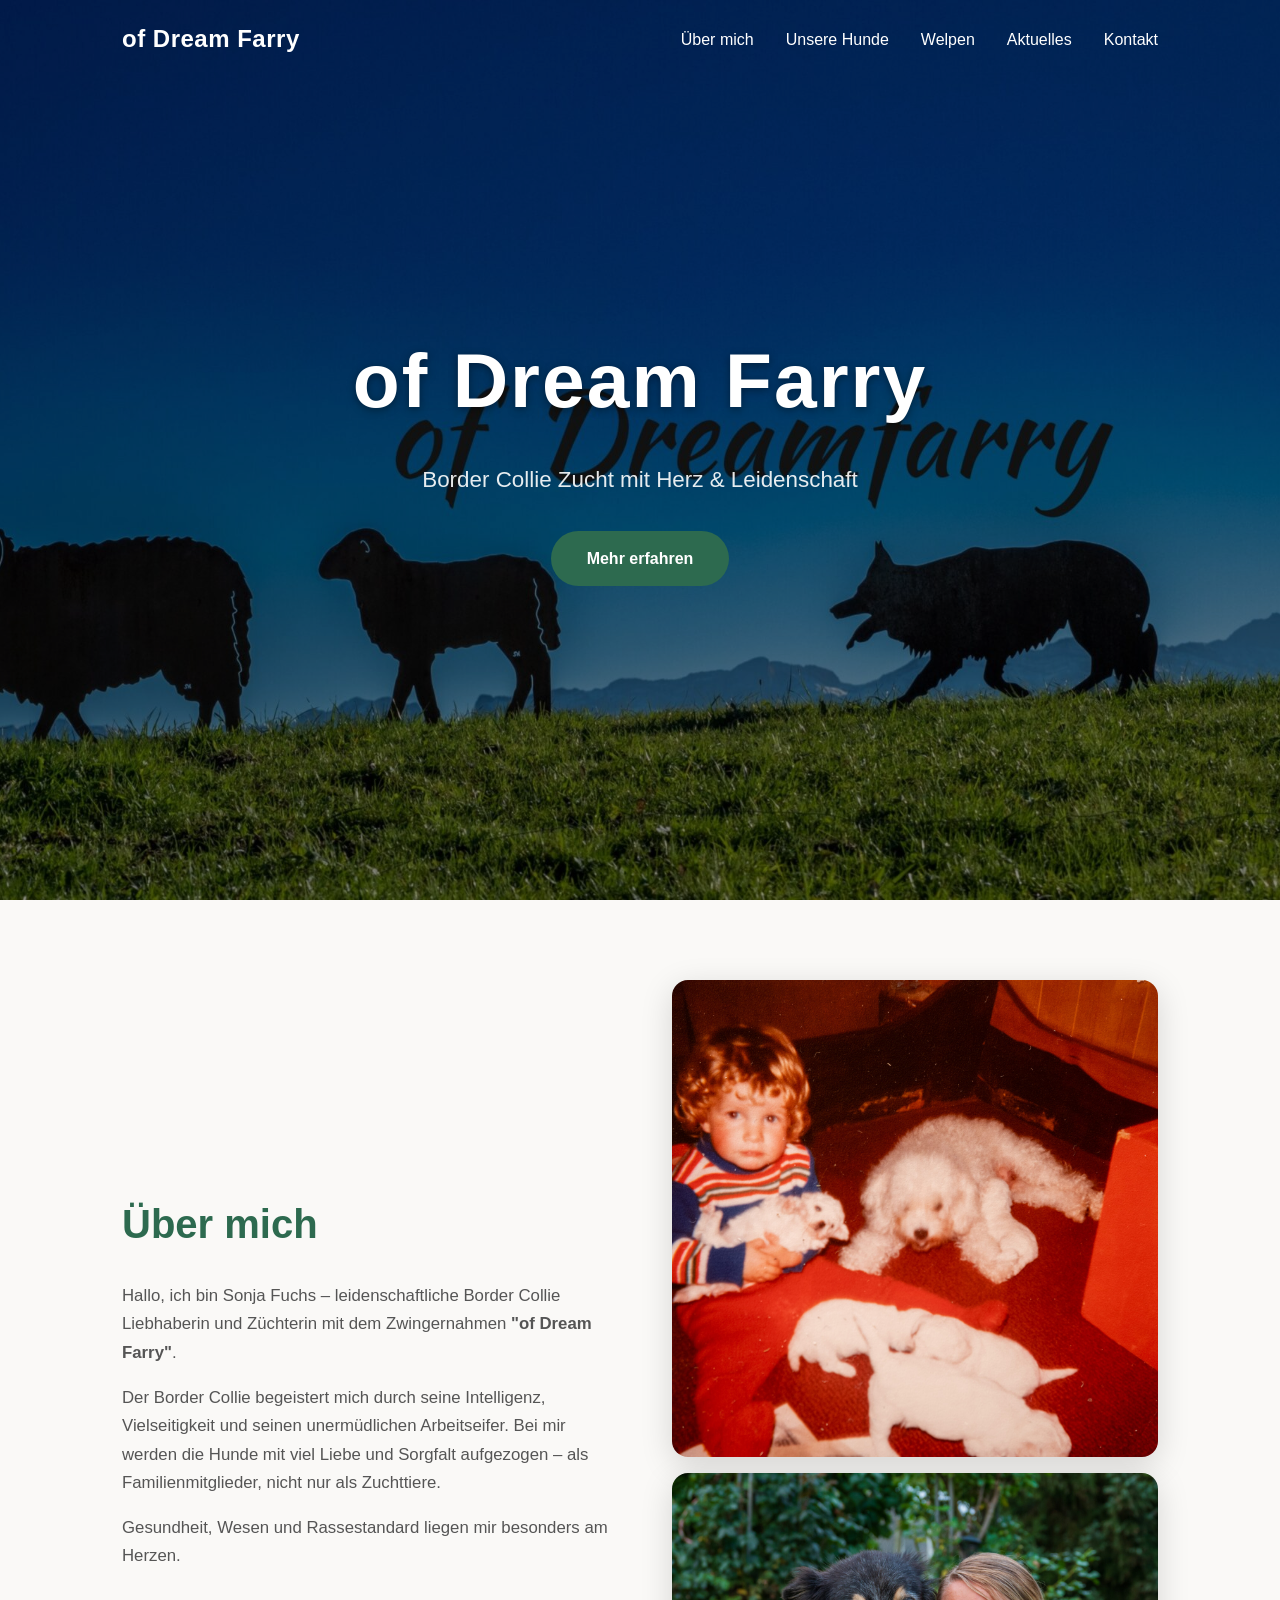
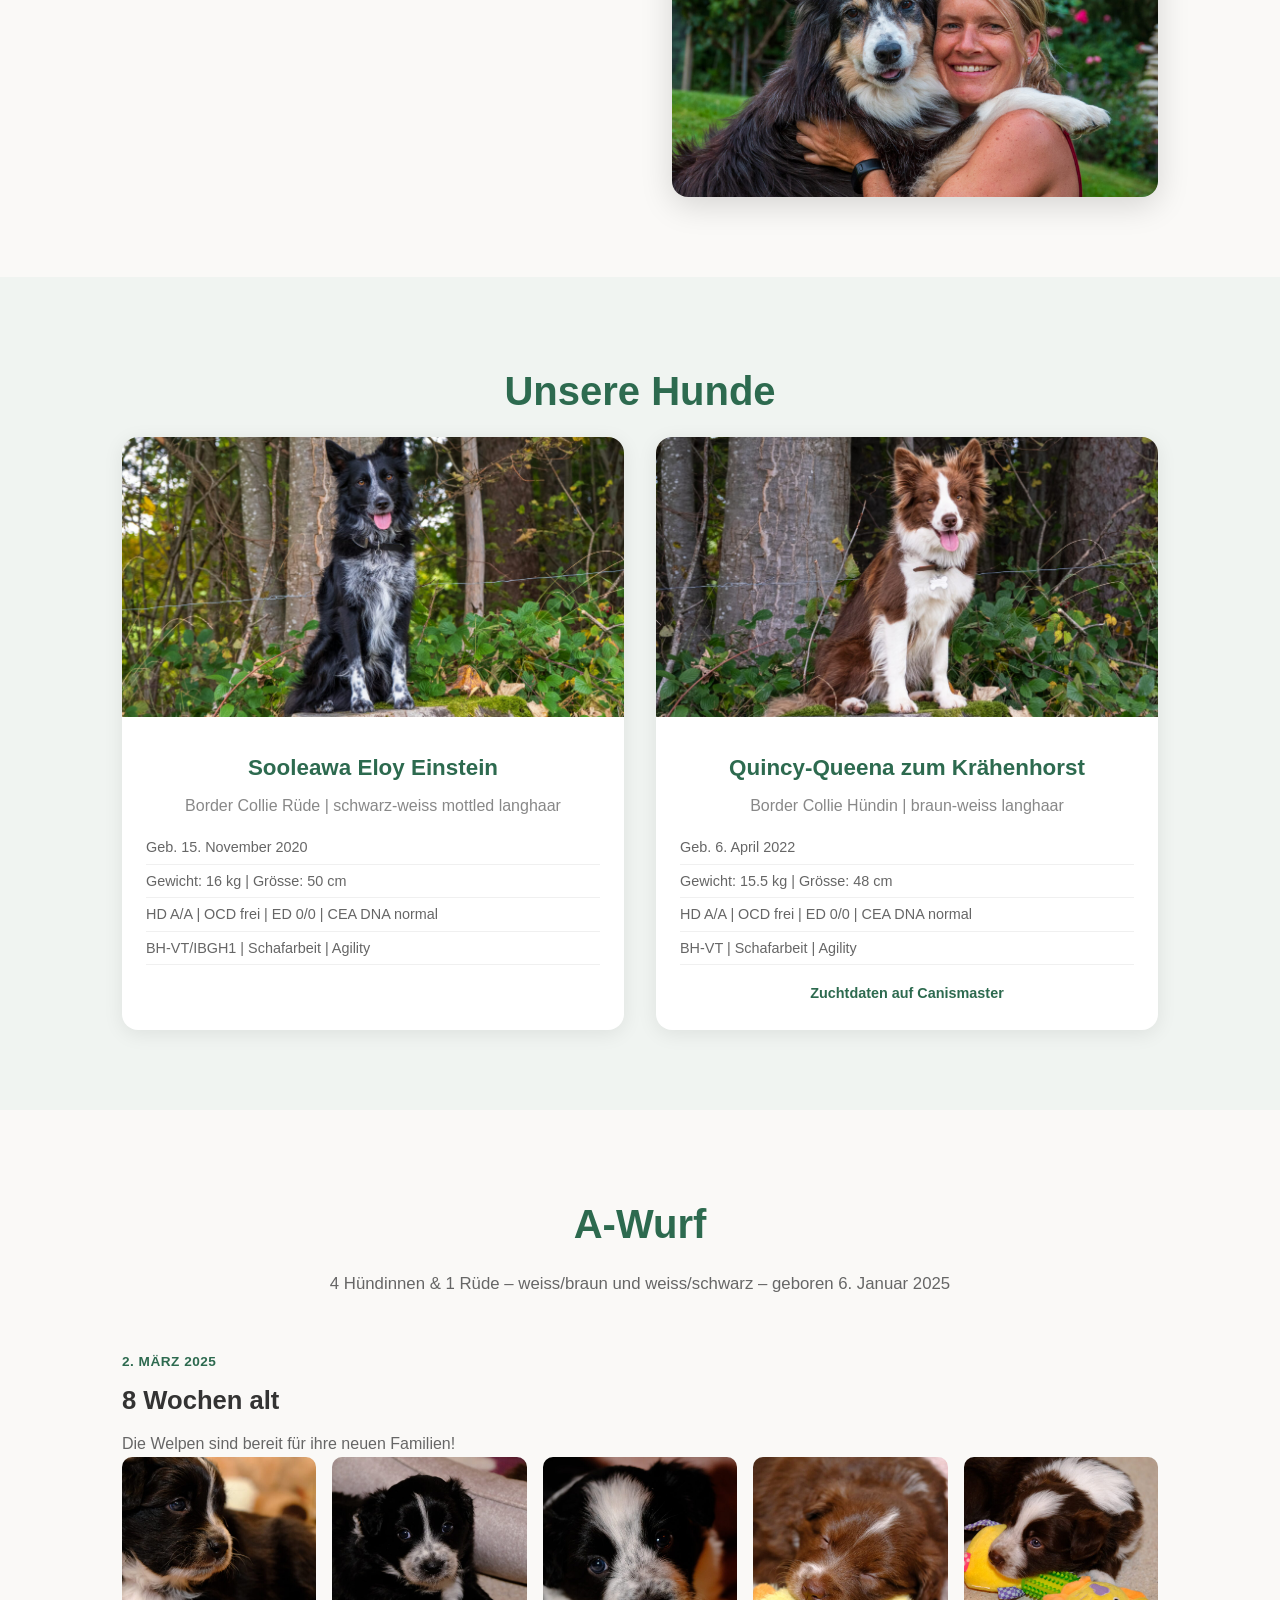
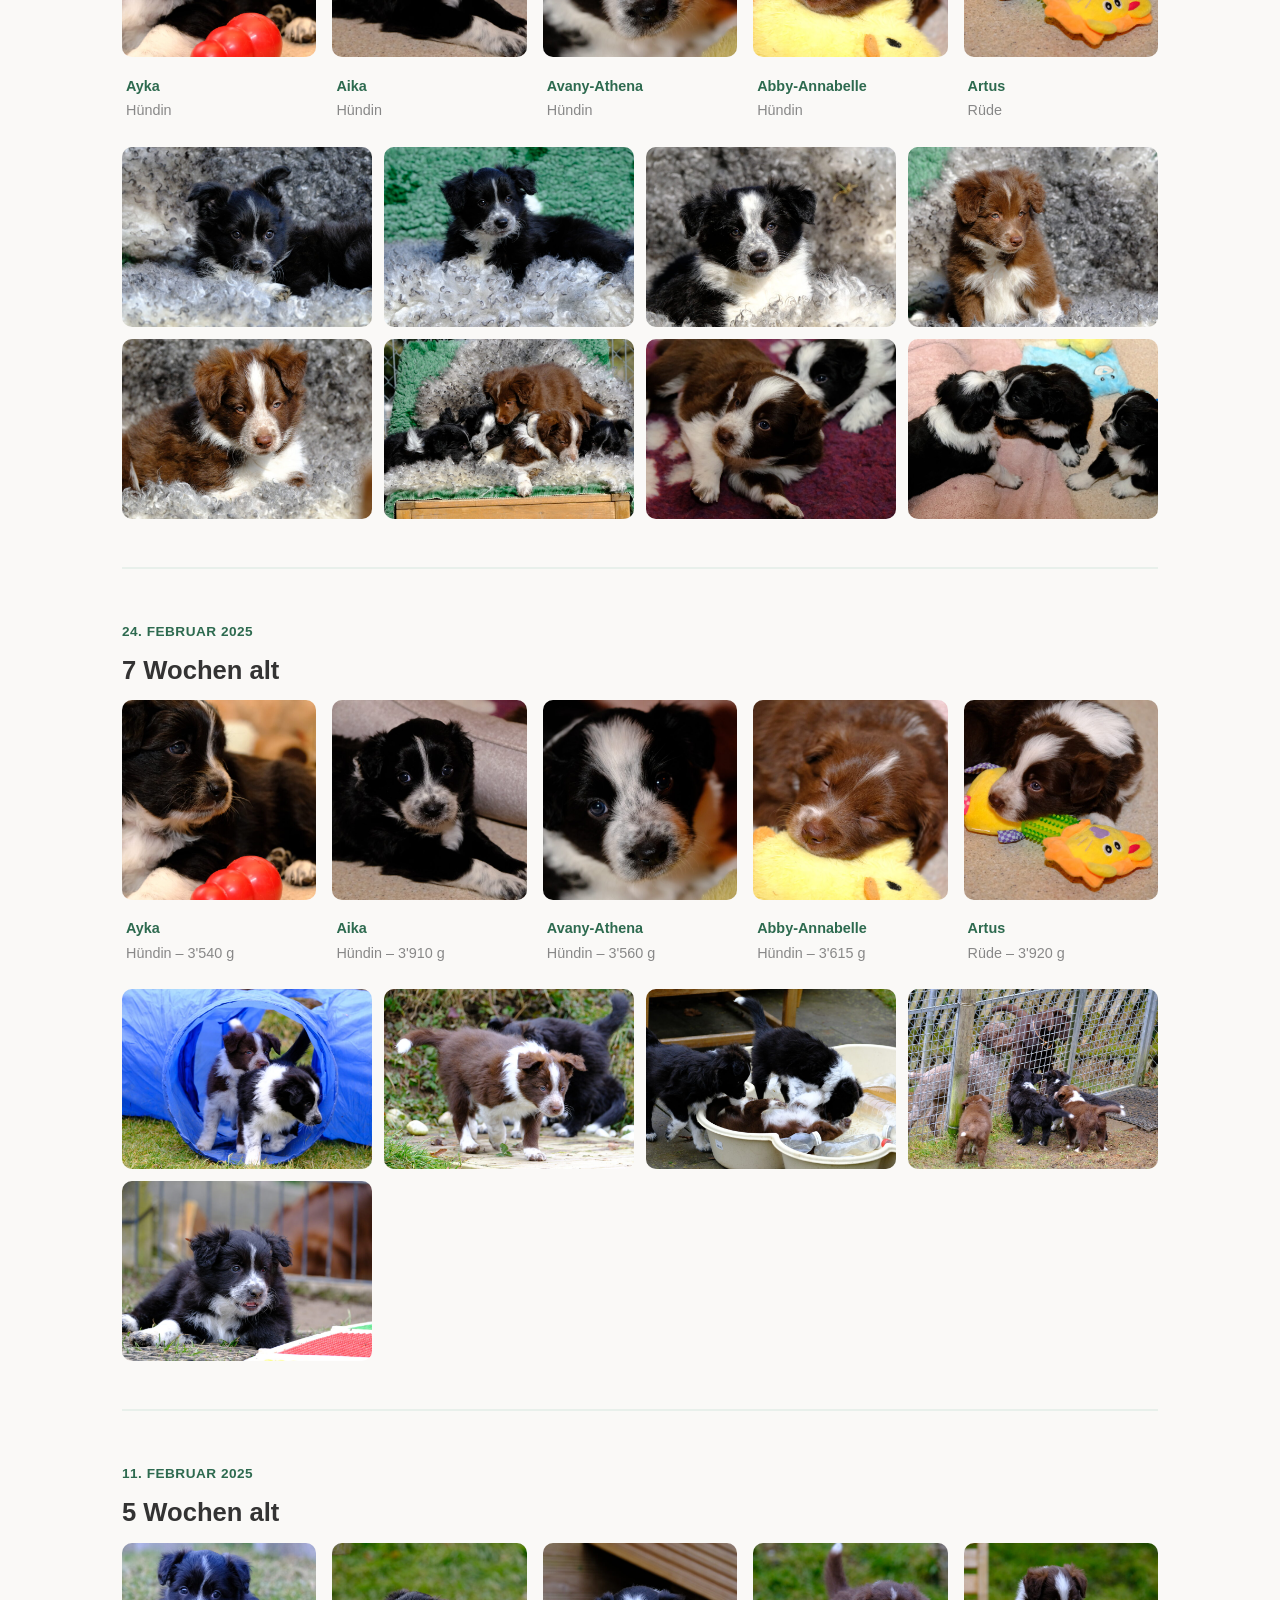
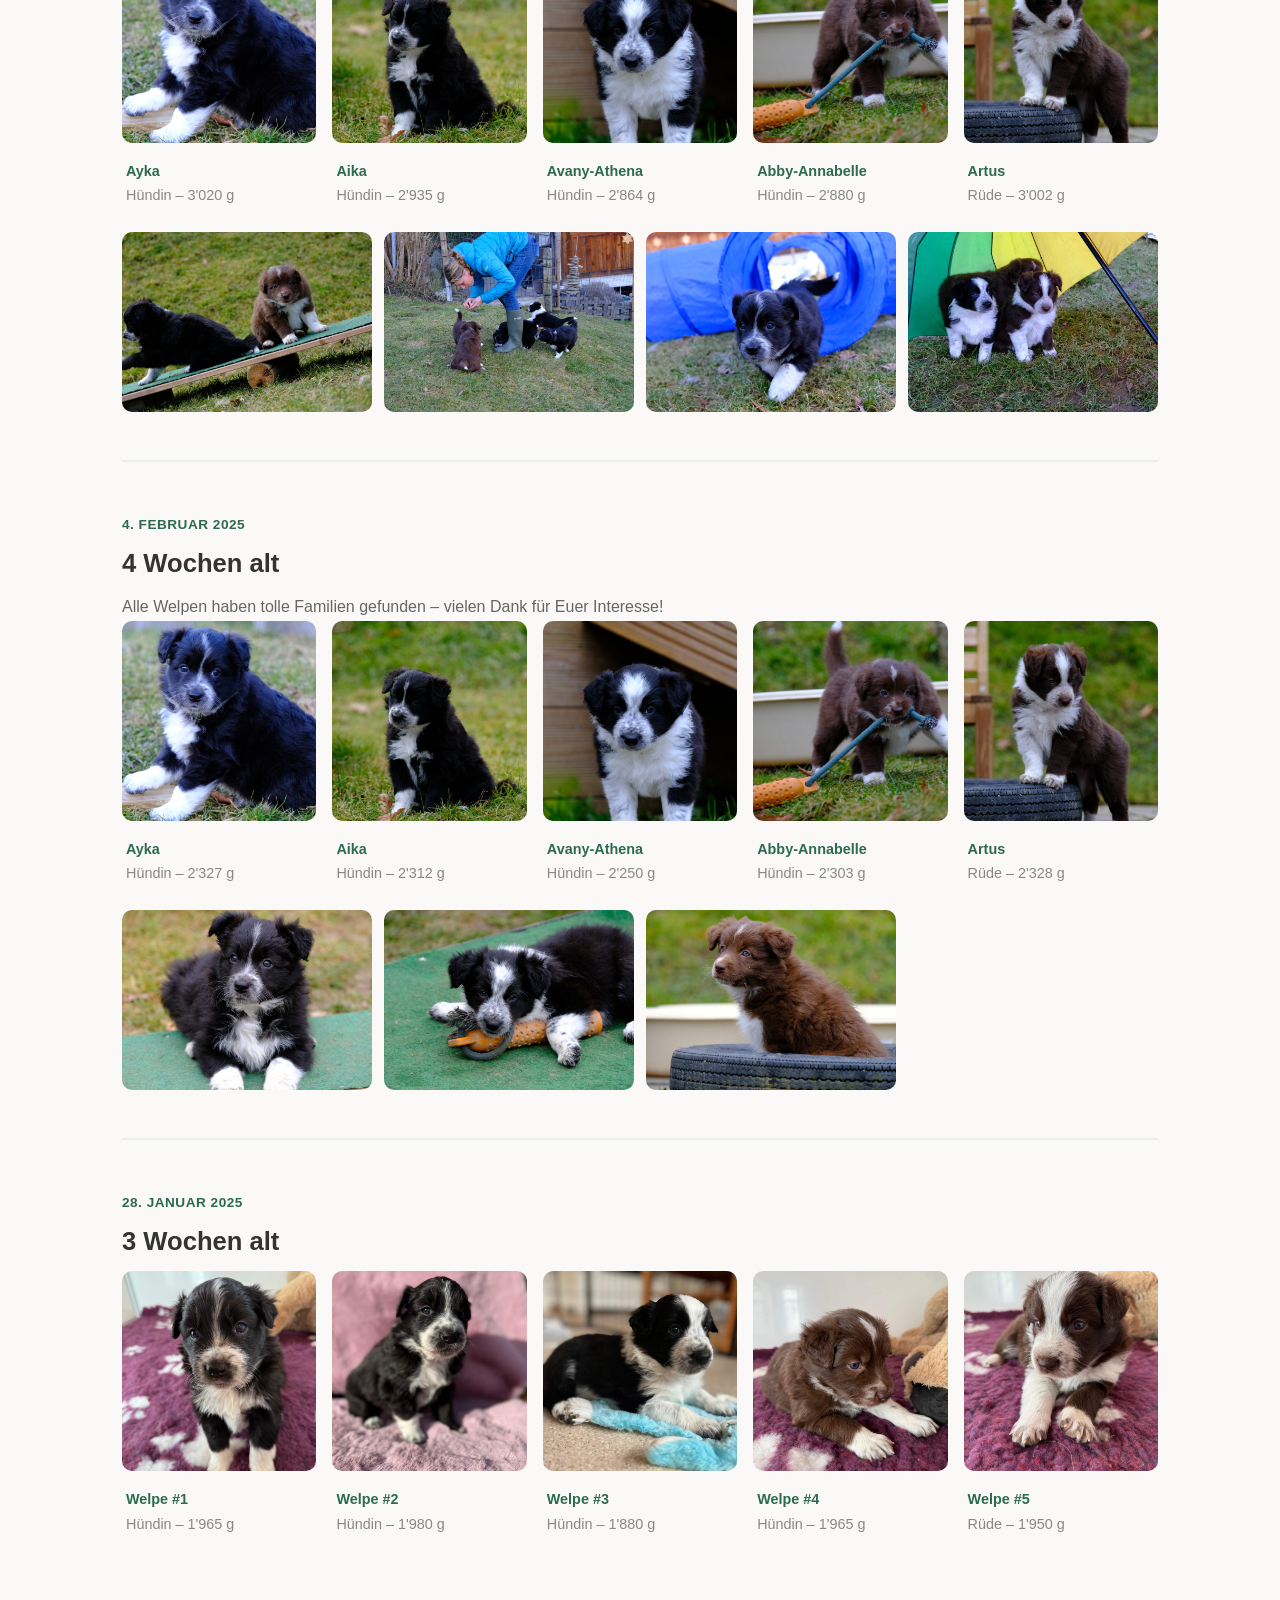
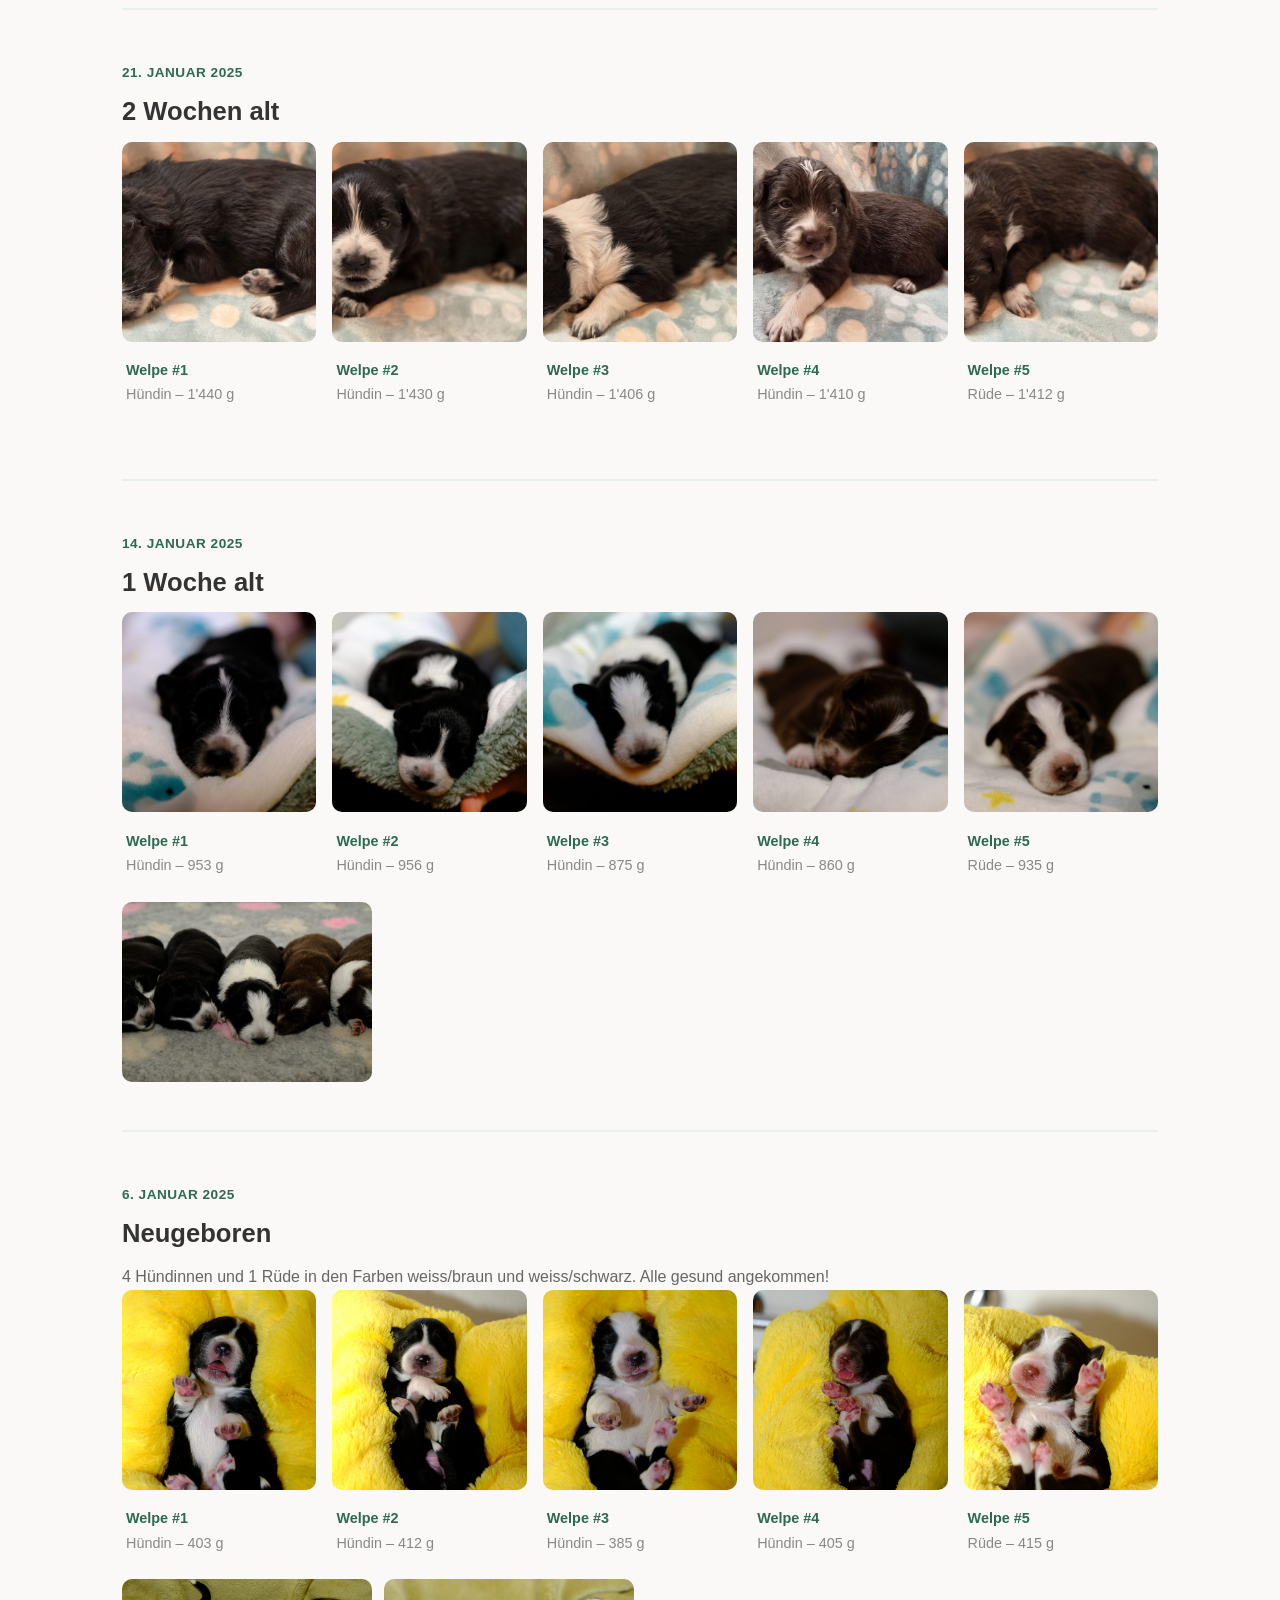
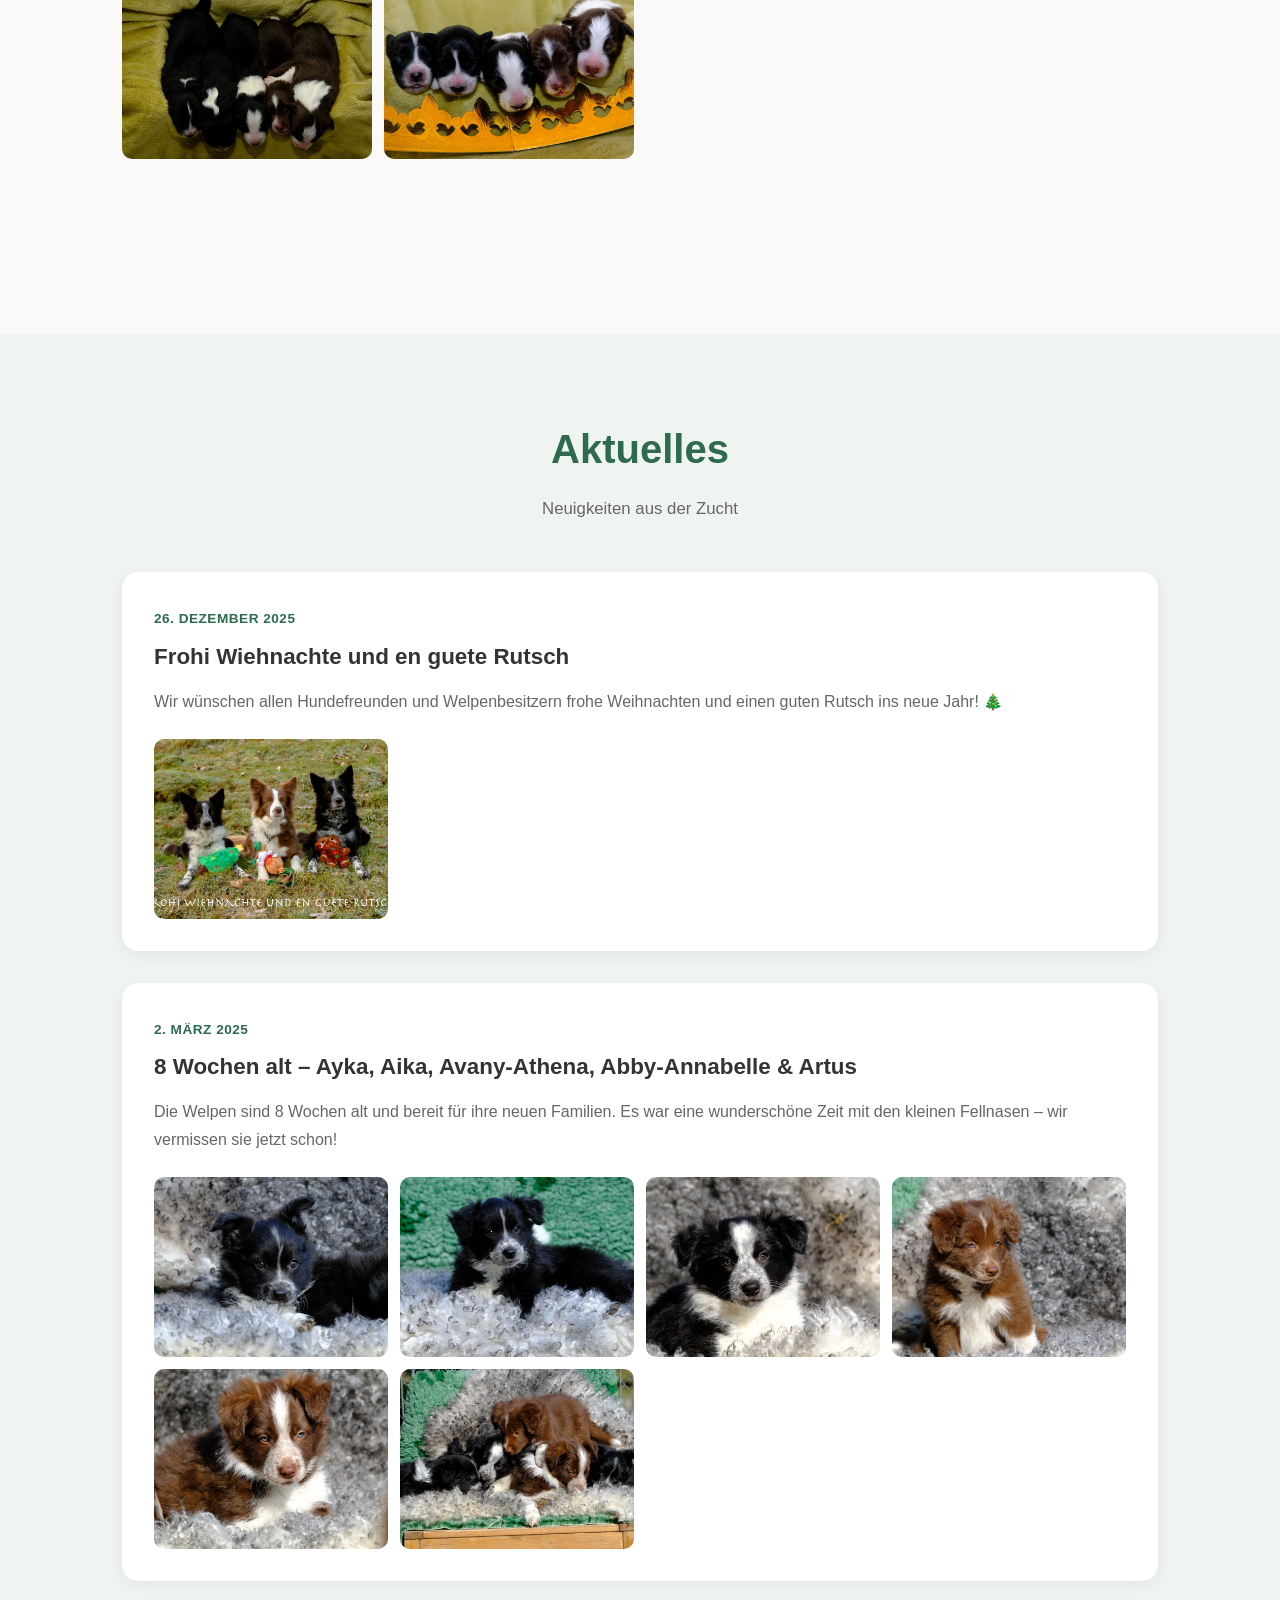
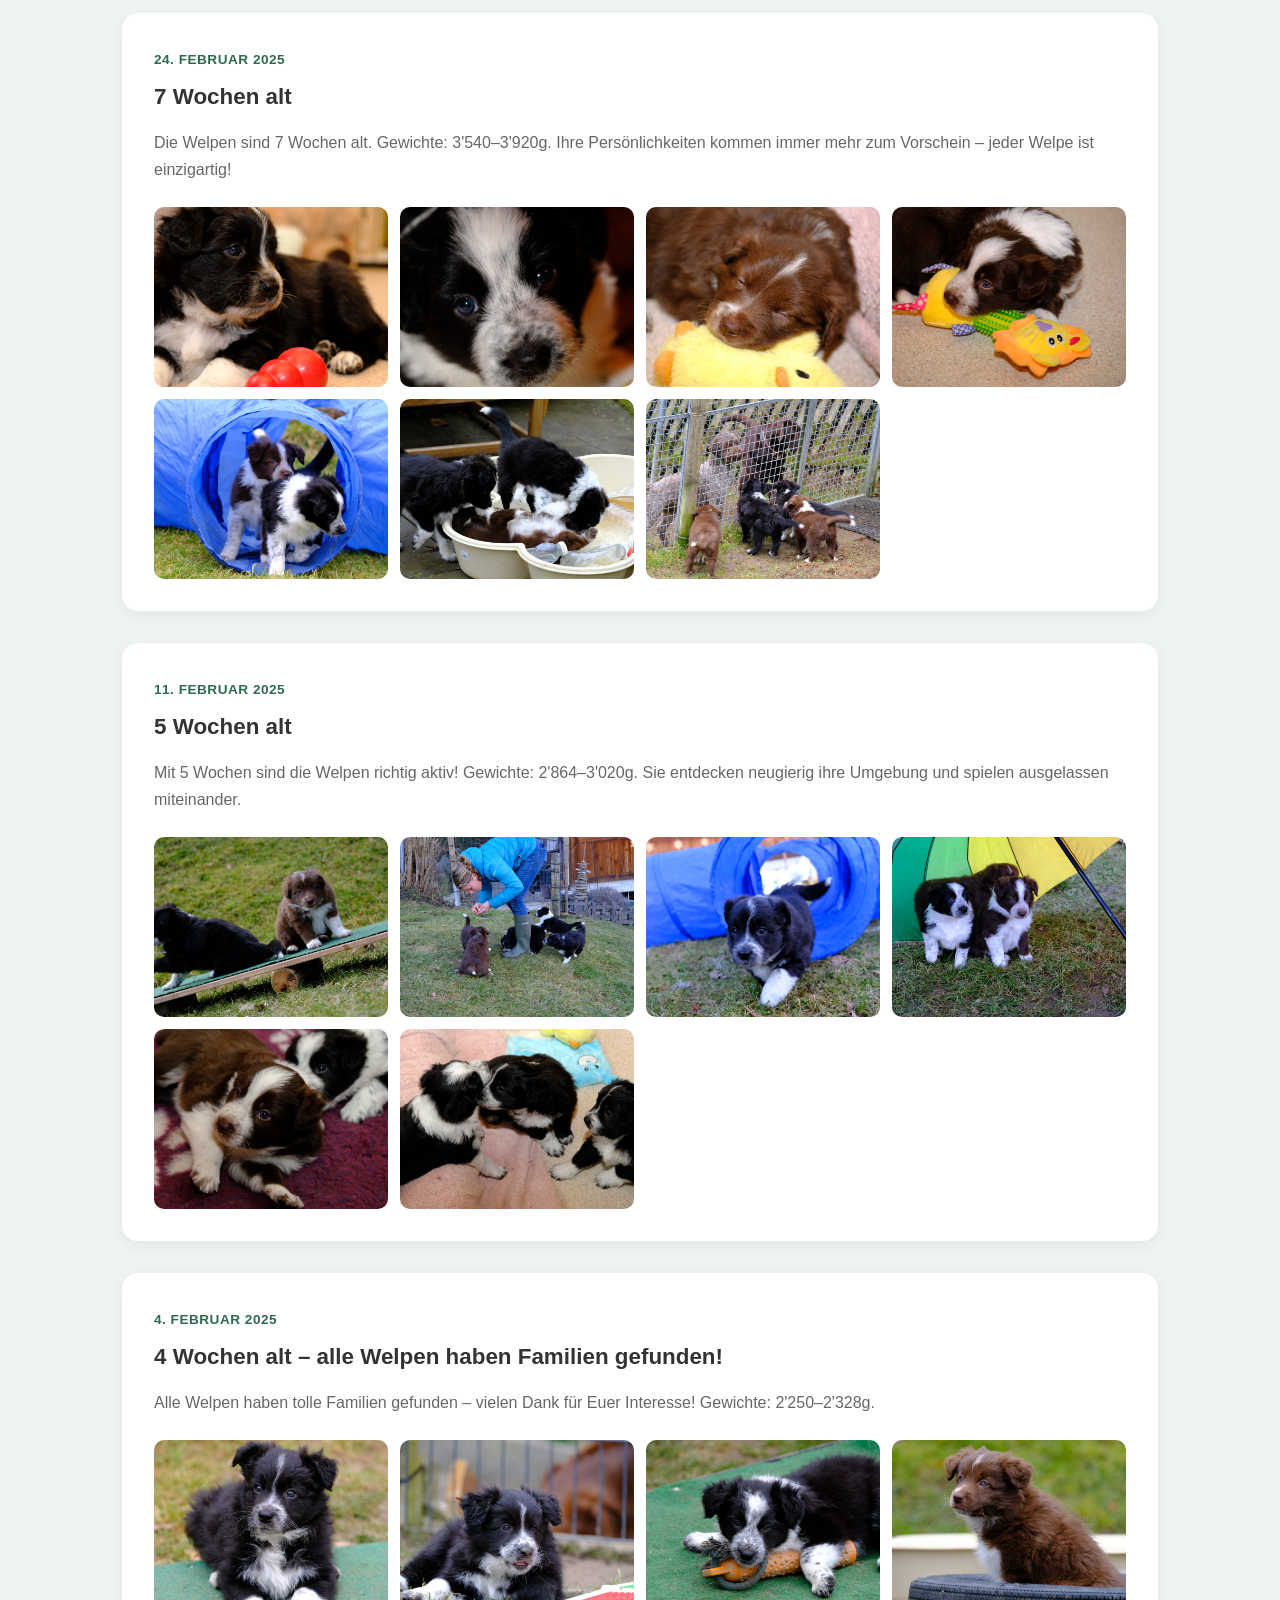
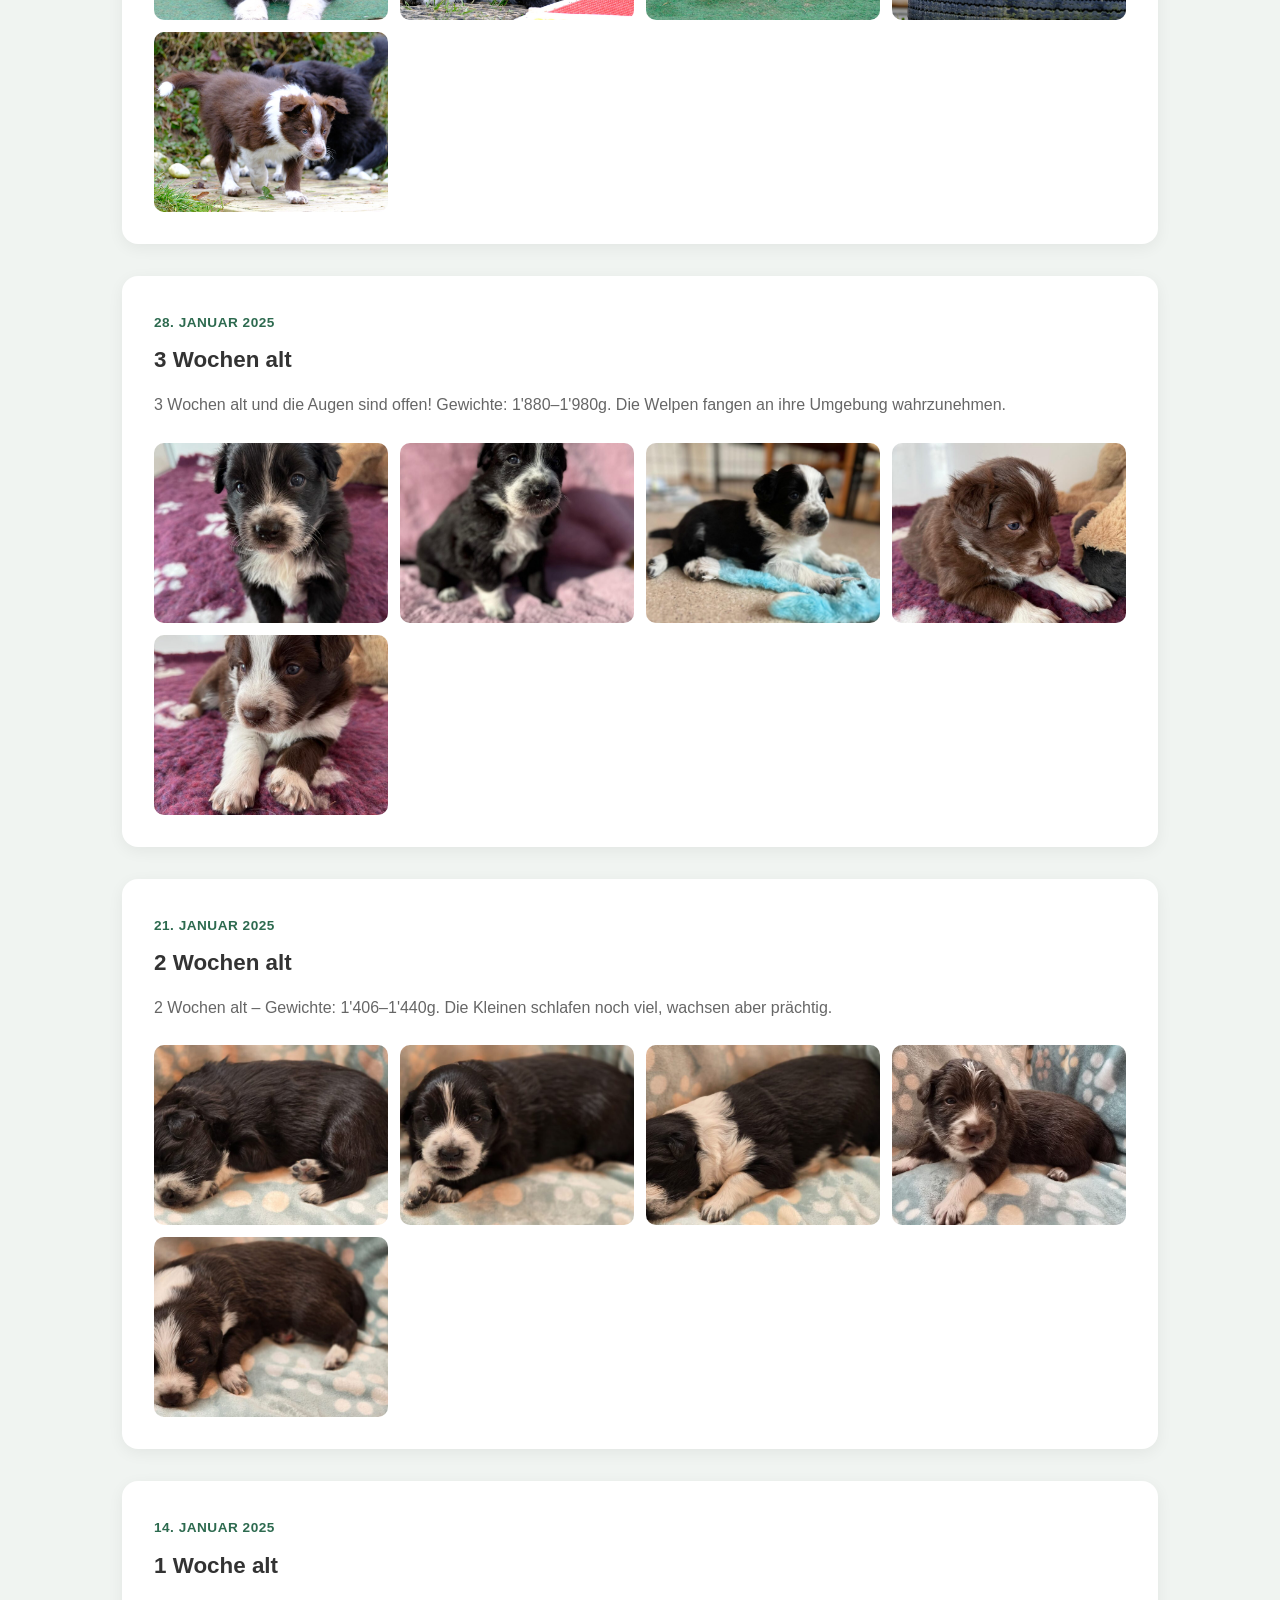
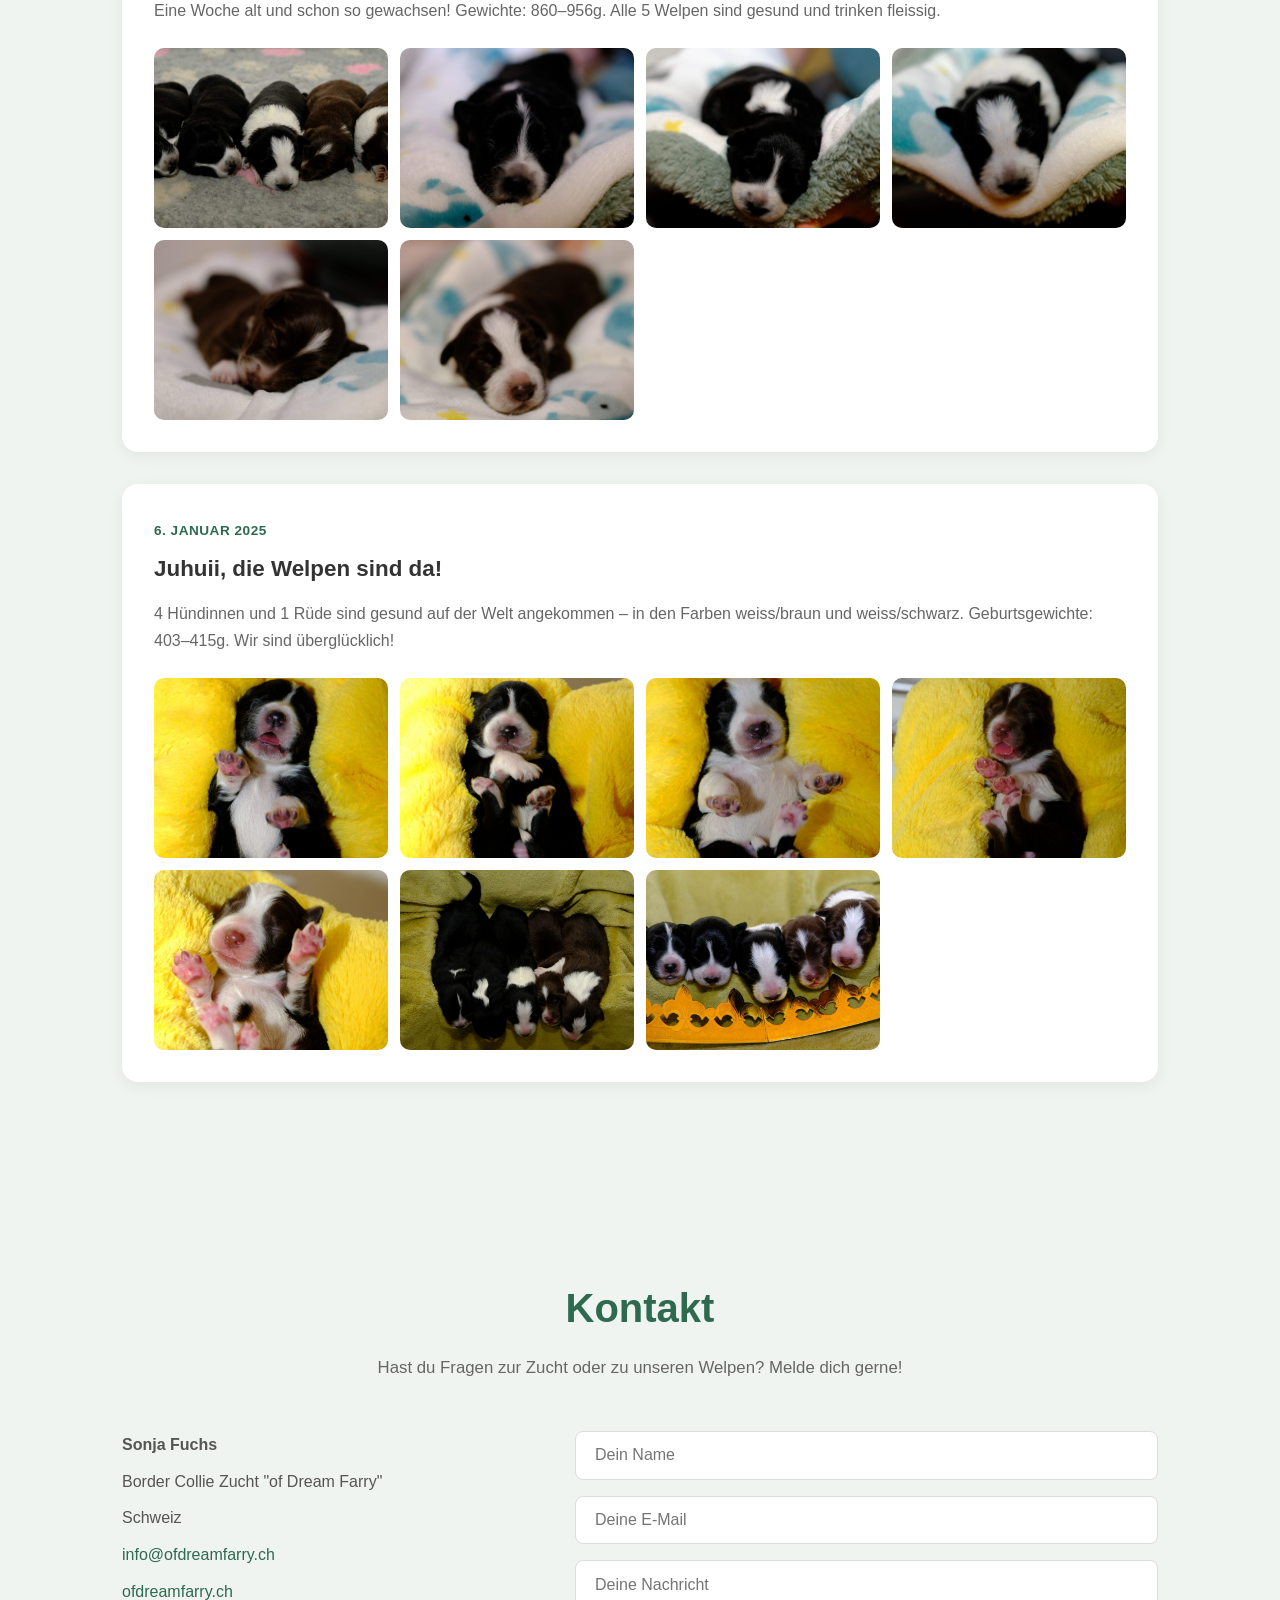
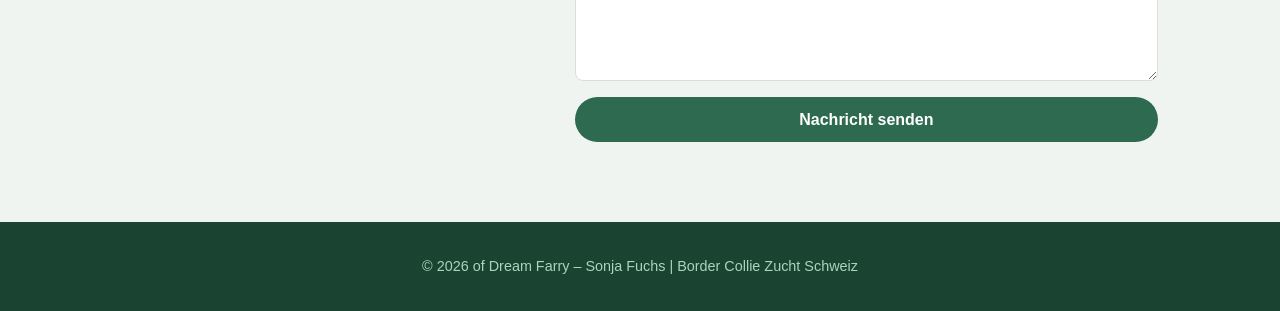
<file: index.html>
<!DOCTYPE html>
<html lang="de">
<head>
  <meta charset="UTF-8">
  <meta name="viewport" content="width=device-width, initial-scale=1.0">
  <title>of Dream Farry – Border Collie Zucht</title>
  <link rel="stylesheet" href="style.css">
</head>
<body>

  <!-- Navigation -->
  <header id="header">
    <nav>
      <a href="#home" class="logo">of Dream Farry</a>
      <button class="menu-toggle" onclick="toggleMenu()">&#9776;</button>
      <ul id="nav-menu">
        <li><a href="#ueber-mich" onclick="closeMenu()">Über mich</a></li>
        <li><a href="#unsere-hunde" onclick="closeMenu()">Unsere Hunde</a></li>
        <li><a href="#welpen" onclick="closeMenu()">Welpen</a></li>
        <li><a href="#blog" onclick="closeMenu()">Aktuelles</a></li>
        <li><a href="#kontakt" onclick="closeMenu()">Kontakt</a></li>
      </ul>
    </nav>
  </header>

  <!-- Hero -->
  <section id="home" class="hero">
    <div class="hero-overlay"></div>
    <div class="hero-content">
      <h1>of Dream Farry</h1>
      <p>Border Collie Zucht mit Herz &amp; Leidenschaft</p>
      <a href="#ueber-mich" class="btn">Mehr erfahren</a>
    </div>
  </section>

  <!-- Über mich -->
  <section id="ueber-mich">
    <div class="container">
      <div class="section-grid">
        <div class="section-text">
          <h2>Über mich</h2>
          <p>Hallo, ich bin Sonja Fuchs – leidenschaftliche Border Collie Liebhaberin und Züchterin mit dem Zwingernahmen <strong>"of Dream Farry"</strong>.</p>
          <p>Der Border Collie begeistert mich durch seine Intelligenz, Vielseitigkeit und seinen unermüdlichen Arbeitseifer. Bei mir werden die Hunde mit viel Liebe und Sorgfalt aufgezogen – als Familienmitglieder, nicht nur als Zuchttiere.</p>
          <p>Gesundheit, Wesen und Rassestandard liegen mir besonders am Herzen.</p>
        </div>
        <div class="section-images">
          <img src="DSCF3465_LR-1-1536x1507.jpg" alt="Sonja Fuchs mit Hunden">
          <img src="DSC0205_LR-1536x1024.jpg" alt="Sonja Fuchs mit Border Collie">
        </div>
      </div>
    </div>
  </section>

  <!-- Unsere Hunde -->
  <section id="unsere-hunde" class="bg-light">
    <div class="container">
      <h2 class="section-title">Unsere Hunde</h2>
      <div class="hunde-grid">

        <div class="hund-karte">
          <img src="bilder/DSCF0447-1024x683.jpg" alt="Eloy">
          <div class="hund-info">
            <h3>Sooleawa Eloy Einstein</h3>
            <p>Border Collie Rüde | schwarz-weiss mottled langhaar</p>
            <ul class="hund-details">
              <li>Geb. 15. November 2020</li>
              <li>Gewicht: 16 kg | Grösse: 50 cm</li>
              <li>HD A/A | OCD frei | ED 0/0 | CEA DNA normal</li>
              <li>BH-VT/IBGH1 | Schafarbeit | Agility</li>
            </ul>
          </div>
        </div>

        <div class="hund-karte">
          <img src="bilder/DSCF0424-1024x683.jpg" alt="Quincy">
          <div class="hund-info">
            <h3>Quincy-Queena zum Krähenhorst</h3>
            <p>Border Collie Hündin | braun-weiss langhaar</p>
            <ul class="hund-details">
              <li>Geb. 6. April 2022</li>
              <li>Gewicht: 15.5 kg | Grösse: 48 cm</li>
              <li>HD A/A | OCD frei | ED 0/0 | CEA DNA normal</li>
              <li>BH-VT | Schafarbeit | Agility</li>
            </ul>
            <a href="https://canismaster.net/Zuchtdaten/BCCS-Border-Collie-Club-Schweiz/Zuchthunde/dogview?dogid=a53de087-5ae5-4722-8038-4c10851d1b47" target="_blank" class="canismaster-link">Zuchtdaten auf Canismaster</a>
          </div>
        </div>

      </div>
    </div>
  </section>

  <!-- Welpen / A-Wurf -->
  <section id="welpen">
    <div class="container">
      <h2 class="section-title">A-Wurf</h2>
      <p class="section-subtitle">4 Hündinnen &amp; 1 Rüde – weiss/braun und weiss/schwarz – geboren 6. Januar 2025</p>
      <div id="awurf-container"></div>
    </div>
  </section>

  <!-- Blog -->
  <section id="blog" class="bg-light">
    <div class="container">
      <h2 class="section-title">Aktuelles</h2>
      <p class="section-subtitle">Neuigkeiten aus der Zucht</p>
      <div id="blog-container"></div>
    </div>
  </section>

  <!-- Kontakt -->
  <section id="kontakt" class="bg-light">
    <div class="container">
      <h2 class="section-title">Kontakt</h2>
      <p class="section-subtitle">Hast du Fragen zur Zucht oder zu unseren Welpen? Melde dich gerne!</p>
      <div class="kontakt-box">
        <div class="kontakt-info">
          <p><strong>Sonja Fuchs</strong></p>
          <p>Border Collie Zucht "of Dream Farry"</p>
          <p>Schweiz</p>
          <p><a href="mailto:info@ofdreamfarry.ch">info@ofdreamfarry.ch</a></p>
          <p><a href="https://ofdreamfarry.ch" target="_blank">ofdreamfarry.ch</a></p>
        </div>
        <form class="kontakt-formular" onsubmit="return false;">
          <input type="text" placeholder="Dein Name" required>
          <input type="email" placeholder="Deine E-Mail" required>
          <textarea placeholder="Deine Nachricht" rows="5" required></textarea>
          <button type="submit" class="btn">Nachricht senden</button>
        </form>
      </div>
    </div>
  </section>

  <!-- Footer -->
  <footer>
    <p>&copy; 2026 of Dream Farry – Sonja Fuchs | Border Collie Zucht Schweiz</p>
  </footer>

  <script>
    // Sticky header
    window.addEventListener('scroll', () => {
      const header = document.getElementById('header');
      header.classList.toggle('scrolled', window.scrollY > 50);
    });

    // Mobile menu
    function toggleMenu() {
      document.getElementById('nav-menu').classList.toggle('open');
    }
    function closeMenu() {
      document.getElementById('nav-menu').classList.remove('open');
    }

    // A-Wurf laden
    fetch('awurf.json')
      .then(r => r.json())
      .then(wochen => {
        const container = document.getElementById('awurf-container');
        container.innerHTML = wochen.map(woche => `
          <div class="woche-block">
            <div class="woche-header">
              <span class="woche-datum">${woche.datum}</span>
              <h3 class="woche-titel">${woche.alter}</h3>
              ${woche.text ? `<p class="woche-text">${woche.text}</p>` : ''}
            </div>
            <div class="welpen-grid">
              ${woche.welpen.map(w => `
                <div class="welpe-karte">
                  <img src="${w.bild}" alt="${w.name}">
                  <div class="welpe-info">
                    <strong>${w.name}</strong>
                    <span>${w.geschlecht}${w.gewicht ? ' – ' + w.gewicht : ''}</span>
                  </div>
                </div>
              `).join('')}
            </div>
            ${woche.gruppenbilder.length ? `
              <div class="gruppen-galerie">
                ${woche.gruppenbilder.map(b => `<img src="${b}" alt="${woche.alter}">`).join('')}
              </div>` : ''}
          </div>
        `).join('');
      });

    // Blog laden
    fetch('blog.json')
      .then(r => r.json())
      .then(posts => {
        const container = document.getElementById('blog-container');
        container.innerHTML = posts.map(post => `
          <article class="blog-post">
            <div class="blog-meta">
              <span class="blog-datum">${post.datum}</span>
              <h3 class="blog-titel">${post.titel}</h3>
              <p class="blog-text">${post.text}</p>
            </div>
            ${post.bilder.length ? `
              <div class="blog-bilder">
                ${post.bilder.map(b => `<img src="${b}" alt="${post.titel}">`).join('')}
              </div>` : ''}
          </article>
        `).join('');
      });

    // Smooth scroll
    document.querySelectorAll('a[href^="#"]').forEach(a => {
      a.addEventListener('click', e => {
        e.preventDefault();
        const target = document.querySelector(a.getAttribute('href'));
        if (target) target.scrollIntoView({ behavior: 'smooth' });
      });
    });
  </script>

</body>
</html>
</file>
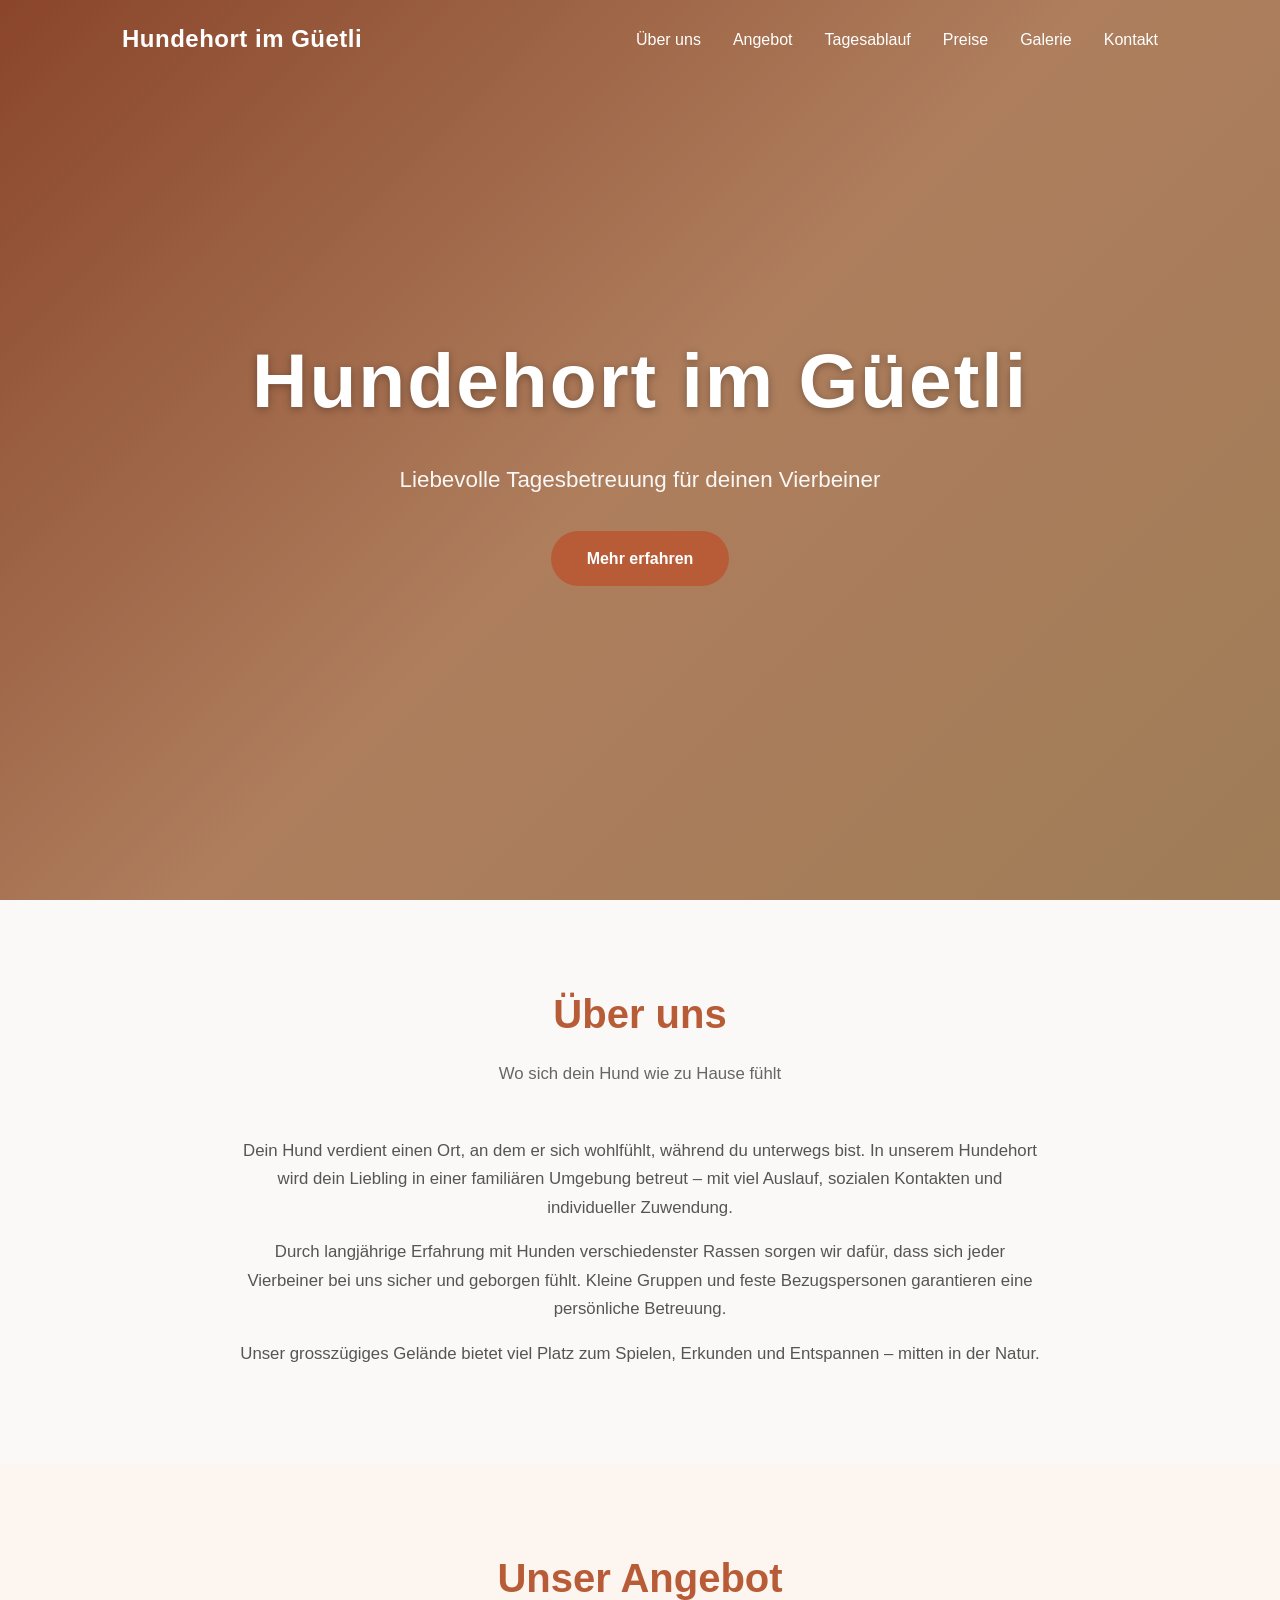
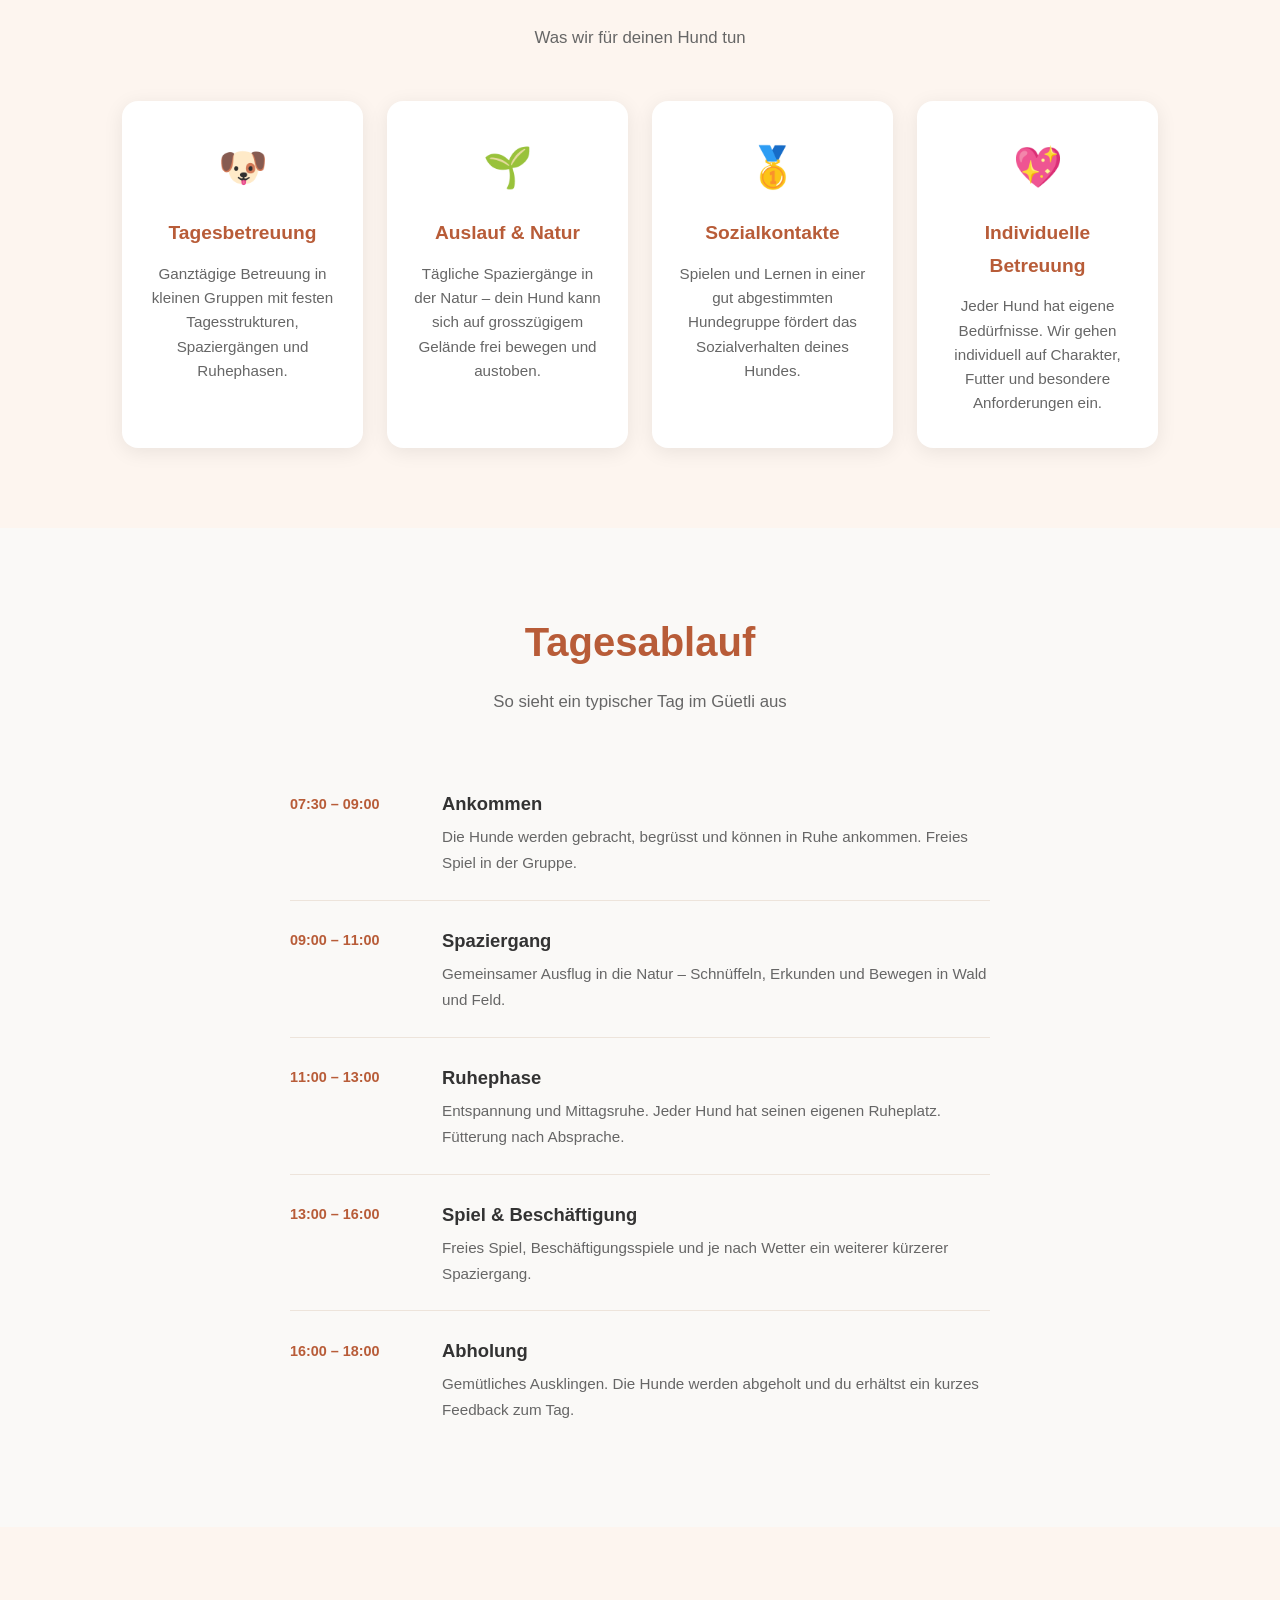
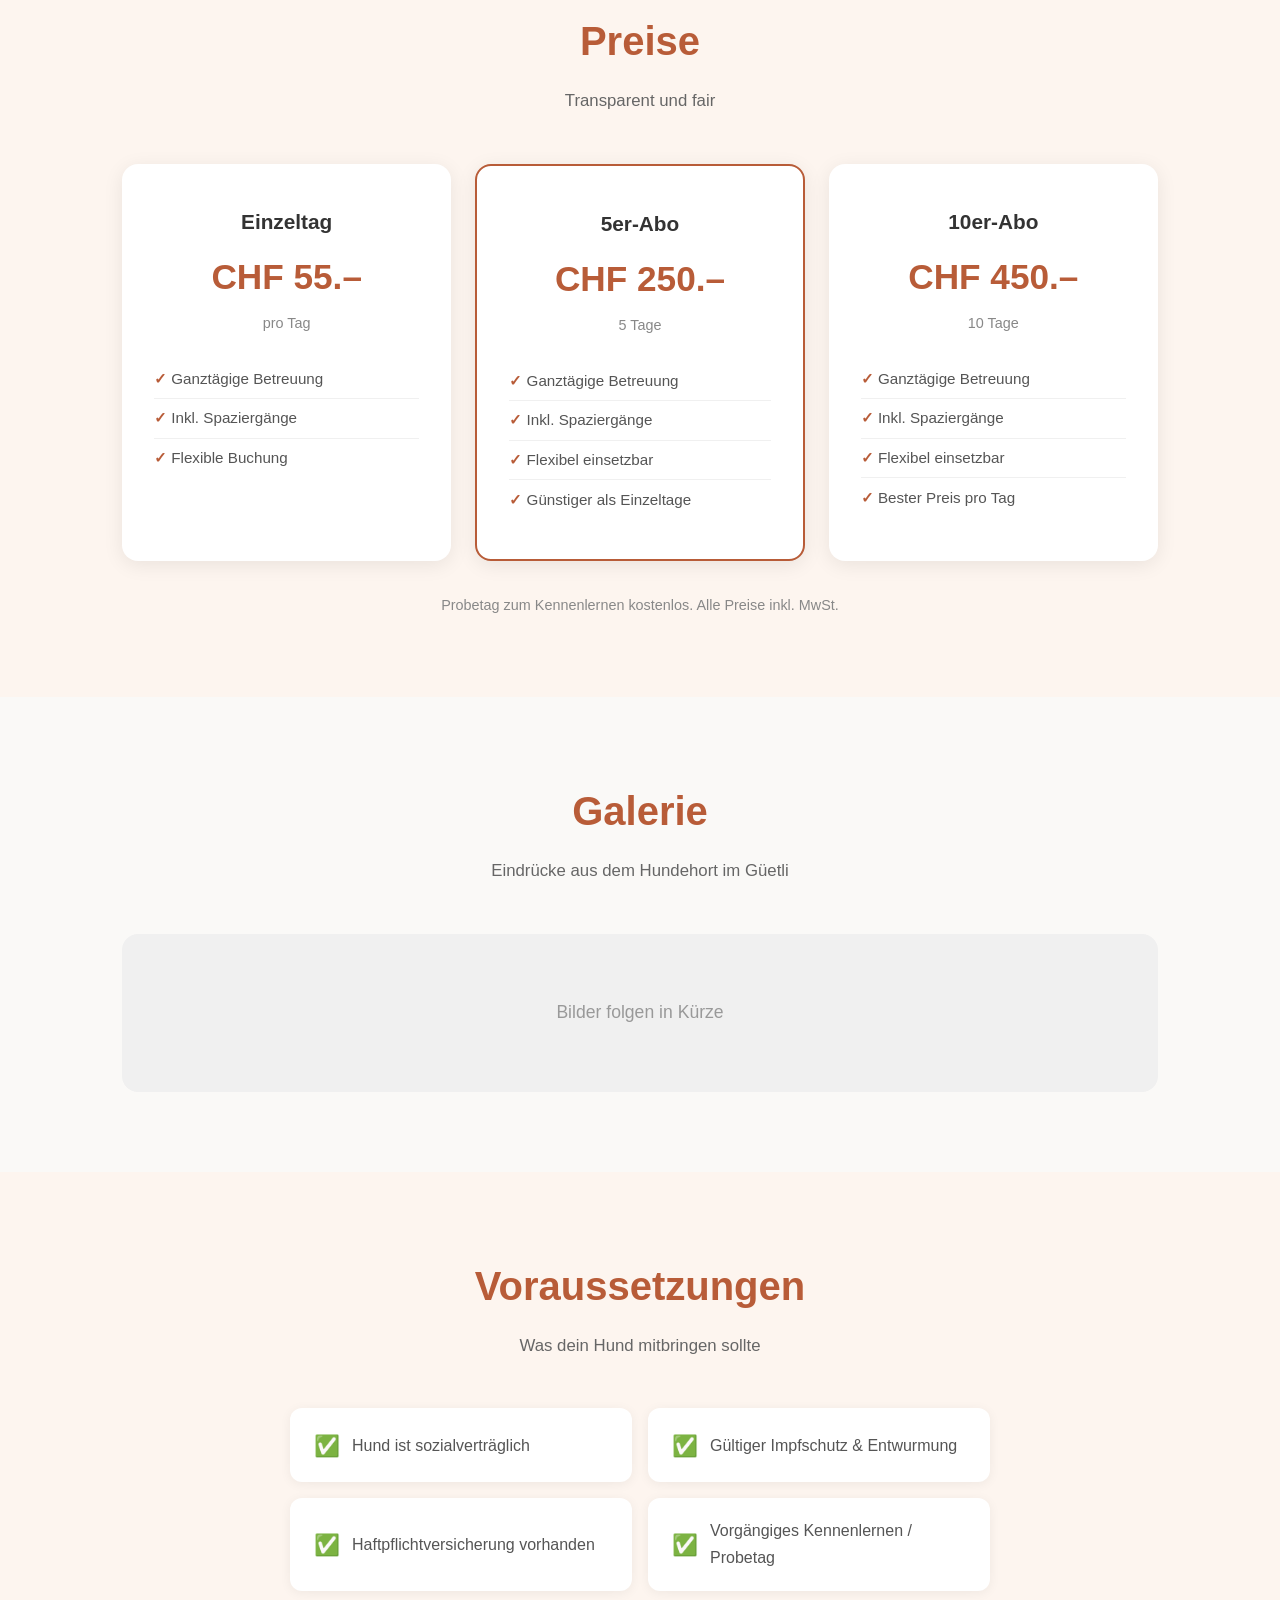
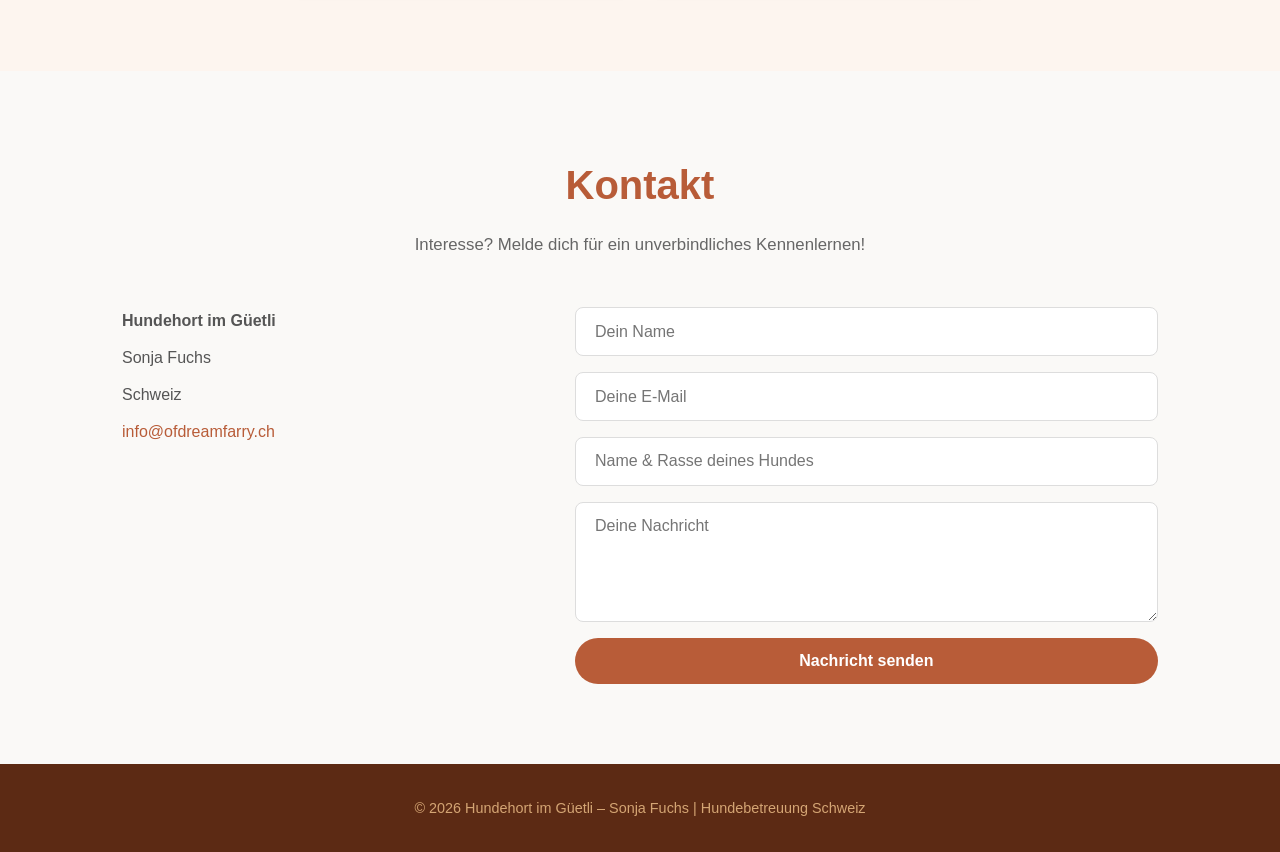
<file: hundehort/index.html>
<!DOCTYPE html>
<html lang="de">
<head>
  <meta charset="UTF-8">
  <meta name="viewport" content="width=device-width, initial-scale=1.0">
  <title>Hundehort im Güetli – Liebevolle Tagesbetreuung für Hunde</title>
  <link rel="stylesheet" href="style.css">
</head>
<body>

  <!-- Navigation -->
  <header id="header">
    <nav>
      <a href="#home" class="logo">Hundehort im Güetli</a>
      <button class="menu-toggle" onclick="toggleMenu()">&#9776;</button>
      <ul id="nav-menu">
        <li><a href="#ueber-uns" onclick="closeMenu()">Über uns</a></li>
        <li><a href="#angebot" onclick="closeMenu()">Angebot</a></li>
        <li><a href="#tagesablauf" onclick="closeMenu()">Tagesablauf</a></li>
        <li><a href="#preise" onclick="closeMenu()">Preise</a></li>
        <li><a href="#galerie" onclick="closeMenu()">Galerie</a></li>
        <li><a href="#kontakt" onclick="closeMenu()">Kontakt</a></li>
      </ul>
    </nav>
  </header>

  <!-- Hero -->
  <section id="home" class="hero">
    <div class="hero-overlay"></div>
    <div class="hero-content">
      <h1>Hundehort im Güetli</h1>
      <p>Liebevolle Tagesbetreuung für deinen Vierbeiner</p>
      <a href="#ueber-uns" class="btn">Mehr erfahren</a>
    </div>
  </section>

  <!-- Über uns -->
  <section id="ueber-uns">
    <div class="container">
      <h2 class="section-title">Über uns</h2>
      <p class="section-subtitle">Wo sich dein Hund wie zu Hause fühlt</p>
      <div class="ueber-uns-content">
        <p>Dein Hund verdient einen Ort, an dem er sich wohlfühlt, während du unterwegs bist. In unserem Hundehort wird dein Liebling in einer familiären Umgebung betreut – mit viel Auslauf, sozialen Kontakten und individueller Zuwendung.</p>
        <p>Durch langjährige Erfahrung mit Hunden verschiedenster Rassen sorgen wir dafür, dass sich jeder Vierbeiner bei uns sicher und geborgen fühlt. Kleine Gruppen und feste Bezugspersonen garantieren eine persönliche Betreuung.</p>
        <p>Unser grosszügiges Gelände bietet viel Platz zum Spielen, Erkunden und Entspannen – mitten in der Natur.</p>
      </div>
    </div>
  </section>

  <!-- Angebot -->
  <section id="angebot" class="bg-light">
    <div class="container">
      <h2 class="section-title">Unser Angebot</h2>
      <p class="section-subtitle">Was wir für deinen Hund tun</p>
      <div class="angebote-grid">

        <div class="angebot-karte">
          <div class="angebot-icon">&#128054;</div>
          <h3>Tagesbetreuung</h3>
          <p>Ganztägige Betreuung in kleinen Gruppen mit festen Tagesstrukturen, Spaziergängen und Ruhephasen.</p>
        </div>

        <div class="angebot-karte">
          <div class="angebot-icon">&#127793;</div>
          <h3>Auslauf &amp; Natur</h3>
          <p>Tägliche Spaziergänge in der Natur – dein Hund kann sich auf grosszügigem Gelände frei bewegen und austoben.</p>
        </div>

        <div class="angebot-karte">
          <div class="angebot-icon">&#129351;</div>
          <h3>Sozialkontakte</h3>
          <p>Spielen und Lernen in einer gut abgestimmten Hundegruppe fördert das Sozialverhalten deines Hundes.</p>
        </div>

        <div class="angebot-karte">
          <div class="angebot-icon">&#128150;</div>
          <h3>Individuelle Betreuung</h3>
          <p>Jeder Hund hat eigene Bedürfnisse. Wir gehen individuell auf Charakter, Futter und besondere Anforderungen ein.</p>
        </div>

      </div>
    </div>
  </section>

  <!-- Tagesablauf -->
  <section id="tagesablauf">
    <div class="container">
      <h2 class="section-title">Tagesablauf</h2>
      <p class="section-subtitle">So sieht ein typischer Tag im Güetli aus</p>
      <div class="tagesablauf-timeline">

        <div class="zeit-block">
          <div class="zeit">07:30 – 09:00</div>
          <div class="zeit-inhalt">
            <h3>Ankommen</h3>
            <p>Die Hunde werden gebracht, begrüsst und können in Ruhe ankommen. Freies Spiel in der Gruppe.</p>
          </div>
        </div>

        <div class="zeit-block">
          <div class="zeit">09:00 – 11:00</div>
          <div class="zeit-inhalt">
            <h3>Spaziergang</h3>
            <p>Gemeinsamer Ausflug in die Natur – Schnüffeln, Erkunden und Bewegen in Wald und Feld.</p>
          </div>
        </div>

        <div class="zeit-block">
          <div class="zeit">11:00 – 13:00</div>
          <div class="zeit-inhalt">
            <h3>Ruhephase</h3>
            <p>Entspannung und Mittagsruhe. Jeder Hund hat seinen eigenen Ruheplatz. Fütterung nach Absprache.</p>
          </div>
        </div>

        <div class="zeit-block">
          <div class="zeit">13:00 – 16:00</div>
          <div class="zeit-inhalt">
            <h3>Spiel &amp; Beschäftigung</h3>
            <p>Freies Spiel, Beschäftigungsspiele und je nach Wetter ein weiterer kürzerer Spaziergang.</p>
          </div>
        </div>

        <div class="zeit-block">
          <div class="zeit">16:00 – 18:00</div>
          <div class="zeit-inhalt">
            <h3>Abholung</h3>
            <p>Gemütliches Ausklingen. Die Hunde werden abgeholt und du erhältst ein kurzes Feedback zum Tag.</p>
          </div>
        </div>

      </div>
    </div>
  </section>

  <!-- Preise -->
  <section id="preise" class="bg-light">
    <div class="container">
      <h2 class="section-title">Preise</h2>
      <p class="section-subtitle">Transparent und fair</p>
      <div class="preise-grid">

        <div class="preis-karte">
          <h3>Einzeltag</h3>
          <div class="preis">CHF 55.–</div>
          <p>pro Tag</p>
          <ul>
            <li>Ganztägige Betreuung</li>
            <li>Inkl. Spaziergänge</li>
            <li>Flexible Buchung</li>
          </ul>
        </div>

        <div class="preis-karte hervorgehoben">
          <h3>5er-Abo</h3>
          <div class="preis">CHF 250.–</div>
          <p>5 Tage</p>
          <ul>
            <li>Ganztägige Betreuung</li>
            <li>Inkl. Spaziergänge</li>
            <li>Flexibel einsetzbar</li>
            <li>Günstiger als Einzeltage</li>
          </ul>
        </div>

        <div class="preis-karte">
          <h3>10er-Abo</h3>
          <div class="preis">CHF 450.–</div>
          <p>10 Tage</p>
          <ul>
            <li>Ganztägige Betreuung</li>
            <li>Inkl. Spaziergänge</li>
            <li>Flexibel einsetzbar</li>
            <li>Bester Preis pro Tag</li>
          </ul>
        </div>

      </div>
      <p class="preise-hinweis">Probetag zum Kennenlernen kostenlos. Alle Preise inkl. MwSt.</p>
    </div>
  </section>

  <!-- Galerie -->
  <section id="galerie">
    <div class="container">
      <h2 class="section-title">Galerie</h2>
      <p class="section-subtitle">Eindrücke aus dem Hundehort im Güetli</p>
      <div class="galerie-platzhalter">
        <p>Bilder folgen in Kürze</p>
      </div>
    </div>
  </section>

  <!-- Voraussetzungen -->
  <section id="voraussetzungen" class="bg-light">
    <div class="container">
      <h2 class="section-title">Voraussetzungen</h2>
      <p class="section-subtitle">Was dein Hund mitbringen sollte</p>
      <div class="voraussetzungen-grid">

        <div class="voraussetzung-item">
          <div class="voraussetzung-icon">&#9989;</div>
          <p>Hund ist sozialverträglich</p>
        </div>

        <div class="voraussetzung-item">
          <div class="voraussetzung-icon">&#9989;</div>
          <p>Gültiger Impfschutz &amp; Entwurmung</p>
        </div>

        <div class="voraussetzung-item">
          <div class="voraussetzung-icon">&#9989;</div>
          <p>Haftpflichtversicherung vorhanden</p>
        </div>

        <div class="voraussetzung-item">
          <div class="voraussetzung-icon">&#9989;</div>
          <p>Vorgängiges Kennenlernen / Probetag</p>
        </div>

      </div>
    </div>
  </section>

  <!-- Kontakt -->
  <section id="kontakt">
    <div class="container">
      <h2 class="section-title">Kontakt</h2>
      <p class="section-subtitle">Interesse? Melde dich für ein unverbindliches Kennenlernen!</p>
      <div class="kontakt-box">
        <div class="kontakt-info">
          <p><strong>Hundehort im Güetli</strong></p>
          <p>Sonja Fuchs</p>
          <p>Schweiz</p>
          <p><a href="mailto:info@ofdreamfarry.ch">info@ofdreamfarry.ch</a></p>
        </div>
        <form class="kontakt-formular" onsubmit="return false;">
          <input type="text" placeholder="Dein Name" required>
          <input type="email" placeholder="Deine E-Mail" required>
          <input type="text" placeholder="Name &amp; Rasse deines Hundes">
          <textarea placeholder="Deine Nachricht" rows="5" required></textarea>
          <button type="submit" class="btn">Nachricht senden</button>
        </form>
      </div>
    </div>
  </section>

  <!-- Footer -->
  <footer>
    <p>&copy; 2026 Hundehort im Güetli – Sonja Fuchs | Hundebetreuung Schweiz</p>
  </footer>

  <script>
    // Sticky header
    window.addEventListener('scroll', () => {
      const header = document.getElementById('header');
      header.classList.toggle('scrolled', window.scrollY > 50);
    });

    // Mobile menu
    function toggleMenu() {
      document.getElementById('nav-menu').classList.toggle('open');
    }
    function closeMenu() {
      document.getElementById('nav-menu').classList.remove('open');
    }

    // Smooth scroll
    document.querySelectorAll('a[href^="#"]').forEach(a => {
      a.addEventListener('click', e => {
        e.preventDefault();
        const target = document.querySelector(a.getAttribute('href'));
        if (target) target.scrollIntoView({ behavior: 'smooth' });
      });
    });
  </script>

</body>
</html>
</file>
<file: style.css>
/* Reset & Grundlagen */
* {
  margin: 0;
  padding: 0;
  box-sizing: border-box;
}

html {
  scroll-behavior: smooth;
}

body {
  font-family: -apple-system, BlinkMacSystemFont, "Segoe UI", sans-serif;
  color: #333;
  line-height: 1.7;
  background: #faf9f7;
}

/* ===== NAVIGATION ===== */
#header {
  position: fixed;
  top: 0;
  width: 100%;
  z-index: 1000;
  background: transparent;
  transition: background 0.3s, box-shadow 0.3s;
}

#header.scrolled {
  background: #fff;
  box-shadow: 0 2px 12px rgba(0,0,0,0.1);
}

nav {
  max-width: 1100px;
  margin: 0 auto;
  padding: 1.2rem 2rem;
  display: flex;
  justify-content: space-between;
  align-items: center;
}

.logo {
  font-size: 1.5rem;
  font-weight: 700;
  color: #fff;
  text-decoration: none;
  letter-spacing: 0.5px;
  transition: color 0.3s;
}

#header.scrolled .logo {
  color: #2d6a4f;
}

nav ul {
  list-style: none;
  display: flex;
  gap: 2rem;
}

nav ul a {
  text-decoration: none;
  color: #fff;
  font-weight: 500;
  transition: color 0.3s;
}

#header.scrolled nav ul a {
  color: #444;
}

nav ul a:hover {
  color: #74c69d;
}

#header.scrolled nav ul a:hover {
  color: #2d6a4f;
}

.menu-toggle {
  display: none;
  background: none;
  border: none;
  font-size: 1.8rem;
  color: #fff;
  cursor: pointer;
}

#header.scrolled .menu-toggle {
  color: #333;
}

/* ===== HERO ===== */
.hero {
  position: relative;
  height: 100vh;
  min-height: 500px;
  background: url('bilder/cropped-Hintergrund_3457-scaled-2.jpeg') center/cover no-repeat;
  display: flex;
  align-items: center;
  justify-content: center;
  text-align: center;
}

.hero-overlay {
  position: absolute;
  inset: 0;
  background: rgba(0, 0, 0, 0.45);
}

.hero-content {
  position: relative;
  z-index: 1;
  color: #fff;
  padding: 2rem;
}

.hero-content h1 {
  font-size: clamp(2.5rem, 6vw, 5rem);
  font-weight: 700;
  letter-spacing: 2px;
  margin-bottom: 1rem;
  text-shadow: 0 2px 8px rgba(0,0,0,0.4);
}

.hero-content p {
  font-size: clamp(1rem, 2.5vw, 1.4rem);
  margin-bottom: 2rem;
  opacity: 0.9;
}

.btn {
  display: inline-block;
  background: #2d6a4f;
  color: #fff;
  padding: 0.85rem 2.2rem;
  border-radius: 50px;
  text-decoration: none;
  font-weight: 600;
  font-size: 1rem;
  border: none;
  cursor: pointer;
  transition: background 0.2s, transform 0.2s;
}

.btn:hover {
  background: #1b4332;
  transform: translateY(-2px);
}

/* ===== ALLGEMEIN ===== */
.container {
  max-width: 1100px;
  margin: 0 auto;
  padding: 5rem 2rem;
}

.bg-light {
  background: #f0f4f1;
}

.section-title {
  font-size: clamp(1.8rem, 4vw, 2.5rem);
  color: #2d6a4f;
  margin-bottom: 0.75rem;
  text-align: center;
}

.section-subtitle {
  text-align: center;
  color: #666;
  margin-bottom: 3rem;
  font-size: 1.05rem;
}

/* ===== ÜBER MICH ===== */
.section-grid {
  display: grid;
  grid-template-columns: 1fr 1fr;
  gap: 4rem;
  align-items: center;
}

.section-text h2 {
  font-size: clamp(1.8rem, 4vw, 2.5rem);
  color: #2d6a4f;
  margin-bottom: 1.5rem;
}

.section-text p {
  margin-bottom: 1rem;
  color: #555;
  font-size: 1.05rem;
}

.section-images {
  display: flex;
  flex-direction: column;
  gap: 1rem;
}

.section-images img {
  width: 100%;
  border-radius: 16px;
  box-shadow: 0 8px 32px rgba(0,0,0,0.15);
  object-fit: cover;
}

/* ===== UNSERE HUNDE ===== */
.hunde-grid {
  display: grid;
  grid-template-columns: repeat(auto-fit, minmax(300px, 1fr));
  gap: 2rem;
}

.hund-karte {
  background: #fff;
  border-radius: 16px;
  overflow: hidden;
  box-shadow: 0 4px 20px rgba(0,0,0,0.08);
  transition: transform 0.2s, box-shadow 0.2s;
}

.hund-karte:hover {
  transform: translateY(-4px);
  box-shadow: 0 8px 32px rgba(45,106,79,0.15);
}

.hund-karte img {
  width: 100%;
  height: 280px;
  object-fit: cover;
}

.hund-info {
  padding: 1.5rem;
  text-align: center;
}

.hund-info h3 {
  font-size: 1.4rem;
  color: #2d6a4f;
  margin-bottom: 0.3rem;
}

.hund-info p {
  color: #888;
}

.hund-details {
  list-style: none;
  margin-top: 0.75rem;
  text-align: left;
  font-size: 0.9rem;
  color: #666;
}

.hund-details li {
  padding: 0.25rem 0;
  border-bottom: 1px solid #f0f0f0;
}

.canismaster-link {
  display: inline-block;
  margin-top: 1rem;
  color: #2d6a4f;
  font-size: 0.9rem;
  font-weight: 600;
  text-decoration: none;
}

.canismaster-link:hover {
  text-decoration: underline;
}

/* ===== GALERIE ===== */
.galerie {
  display: grid;
  grid-template-columns: repeat(auto-fill, minmax(280px, 1fr));
  gap: 1rem;
  margin-bottom: 3rem;
}

.galerie img {
  width: 100%;
  height: 220px;
  object-fit: cover;
  border-radius: 12px;
  transition: transform 0.2s;
}

.galerie img:hover {
  transform: scale(1.02);
}

/* ===== WURF UPDATES ===== */
.wurf-updates {
  display: grid;
  grid-template-columns: repeat(auto-fit, minmax(260px, 1fr));
  gap: 1.5rem;
}

.update {
  background: #f0f4f1;
  border-left: 4px solid #2d6a4f;
  border-radius: 0 12px 12px 0;
  padding: 1.5rem;
}

.datum {
  font-size: 0.85rem;
  color: #2d6a4f;
  font-weight: 600;
  text-transform: uppercase;
  letter-spacing: 0.5px;
}

.update h4 {
  margin: 0.4rem 0 0.5rem;
  font-size: 1.1rem;
}

.update p {
  color: #666;
  font-size: 0.95rem;
}

/* ===== KONTAKT ===== */
.kontakt-box {
  display: grid;
  grid-template-columns: 1fr 1.5fr;
  gap: 4rem;
  align-items: start;
}

.kontakt-info p {
  margin-bottom: 0.6rem;
  color: #555;
}

.kontakt-info a {
  color: #2d6a4f;
  text-decoration: none;
  font-weight: 500;
}

.kontakt-info a:hover {
  text-decoration: underline;
}

.kontakt-formular {
  display: flex;
  flex-direction: column;
  gap: 1rem;
}

.kontakt-formular input,
.kontakt-formular textarea {
  padding: 0.9rem 1.2rem;
  border: 1px solid #ddd;
  border-radius: 8px;
  font-size: 1rem;
  font-family: inherit;
  background: #fff;
  transition: border-color 0.2s;
}

.kontakt-formular input:focus,
.kontakt-formular textarea:focus {
  outline: none;
  border-color: #2d6a4f;
}

/* ===== A-WURF ===== */
.woche-block {
  margin-bottom: 3rem;
  padding-bottom: 3rem;
  border-bottom: 2px solid #e8f0eb;
}

.woche-block:last-child {
  border-bottom: none;
}

.woche-datum {
  font-size: 0.85rem;
  color: #2d6a4f;
  font-weight: 600;
  text-transform: uppercase;
  letter-spacing: 0.5px;
}

.woche-titel {
  font-size: 1.6rem;
  color: #333;
  margin: 0.3rem 0 0.5rem;
}

.woche-text {
  color: #666;
}

.welpen-grid {
  display: grid;
  grid-template-columns: repeat(auto-fill, minmax(180px, 1fr));
  gap: 1rem;
  margin-bottom: 1rem;
}

.welpe-karte img {
  width: 100%;
  height: 200px;
  object-fit: cover;
  border-radius: 10px;
}

.welpe-info {
  padding: 0.5rem 0.25rem;
  display: flex;
  flex-direction: column;
  font-size: 0.9rem;
}

.welpe-info strong {
  color: #2d6a4f;
}

.welpe-info span {
  color: #888;
}

.gruppen-galerie {
  display: grid;
  grid-template-columns: repeat(auto-fill, minmax(220px, 1fr));
  gap: 0.75rem;
  margin-top: 1rem;
}

.gruppen-galerie img {
  width: 100%;
  height: 180px;
  object-fit: cover;
  border-radius: 10px;
}

/* ===== BLOG ===== */
.blog-post {
  background: #fff;
  border-radius: 16px;
  padding: 2rem;
  margin-bottom: 2rem;
  box-shadow: 0 4px 16px rgba(0,0,0,0.06);
}

.blog-datum {
  font-size: 0.85rem;
  color: #2d6a4f;
  font-weight: 600;
  text-transform: uppercase;
  letter-spacing: 0.5px;
}

.blog-titel {
  font-size: 1.4rem;
  color: #333;
  margin: 0.4rem 0 0.75rem;
}

.blog-text {
  color: #666;
  font-size: 1rem;
  margin-bottom: 1.5rem;
}

.blog-bilder {
  display: grid;
  grid-template-columns: repeat(auto-fill, minmax(220px, 1fr));
  gap: 0.75rem;
}

.blog-bilder img {
  width: 100%;
  height: 180px;
  object-fit: cover;
  border-radius: 10px;
}

/* ===== FOOTER ===== */
footer {
  background: #1b4332;
  color: #a8d5bc;
  text-align: center;
  padding: 2rem;
  font-size: 0.9rem;
}

/* ===== MOBILE ===== */
@media (max-width: 768px) {
  .menu-toggle {
    display: block;
  }

  nav ul {
    display: none;
    flex-direction: column;
    position: absolute;
    top: 100%;
    left: 0;
    width: 100%;
    background: #fff;
    padding: 1rem 0;
    box-shadow: 0 4px 12px rgba(0,0,0,0.1);
    gap: 0;
  }

  nav ul.open {
    display: flex;
  }

  nav ul li a {
    display: block;
    padding: 0.8rem 2rem;
    color: #333 !important;
  }

  nav ul li a:hover {
    background: #f0f4f1;
    color: #2d6a4f !important;
  }

  .section-grid {
    grid-template-columns: 1fr;
    gap: 2rem;
  }

  .section-image {
    order: -1;
  }

  .kontakt-box {
    grid-template-columns: 1fr;
    gap: 2rem;
  }

  .galerie {
    grid-template-columns: repeat(auto-fill, minmax(150px, 1fr));
  }

  .galerie img {
    height: 150px;
  }
}
</file>
<file: hundehort/style.css>
/* Reset & Grundlagen */
* {
  margin: 0;
  padding: 0;
  box-sizing: border-box;
}

html {
  scroll-behavior: smooth;
}

body {
  font-family: -apple-system, BlinkMacSystemFont, "Segoe UI", sans-serif;
  color: #333;
  line-height: 1.7;
  background: #faf9f7;
}

/* ===== NAVIGATION ===== */
#header {
  position: fixed;
  top: 0;
  width: 100%;
  z-index: 1000;
  background: transparent;
  transition: background 0.3s, box-shadow 0.3s;
}

#header.scrolled {
  background: #fff;
  box-shadow: 0 2px 12px rgba(0,0,0,0.1);
}

nav {
  max-width: 1100px;
  margin: 0 auto;
  padding: 1.2rem 2rem;
  display: flex;
  justify-content: space-between;
  align-items: center;
}

.logo {
  font-size: 1.5rem;
  font-weight: 700;
  color: #fff;
  text-decoration: none;
  letter-spacing: 0.5px;
  transition: color 0.3s;
}

#header.scrolled .logo {
  color: #b85c38;
}

nav ul {
  list-style: none;
  display: flex;
  gap: 2rem;
}

nav ul a {
  text-decoration: none;
  color: #fff;
  font-weight: 500;
  transition: color 0.3s;
}

#header.scrolled nav ul a {
  color: #444;
}

nav ul a:hover {
  color: #e8a87c;
}

#header.scrolled nav ul a:hover {
  color: #b85c38;
}

.menu-toggle {
  display: none;
  background: none;
  border: none;
  font-size: 1.8rem;
  color: #fff;
  cursor: pointer;
}

#header.scrolled .menu-toggle {
  color: #333;
}

/* ===== HERO ===== */
.hero {
  position: relative;
  height: 100vh;
  min-height: 500px;
  background: linear-gradient(135deg, #b85c38 0%, #e8a87c 50%, #d4a574 100%);
  display: flex;
  align-items: center;
  justify-content: center;
  text-align: center;
}

.hero-overlay {
  position: absolute;
  inset: 0;
  background: rgba(0, 0, 0, 0.25);
}

.hero-content {
  position: relative;
  z-index: 1;
  color: #fff;
  padding: 2rem;
}

.hero-content h1 {
  font-size: clamp(2.5rem, 6vw, 5rem);
  font-weight: 700;
  letter-spacing: 2px;
  margin-bottom: 1rem;
  text-shadow: 0 2px 8px rgba(0,0,0,0.3);
}

.hero-content p {
  font-size: clamp(1rem, 2.5vw, 1.4rem);
  margin-bottom: 2rem;
  opacity: 0.95;
}

.btn {
  display: inline-block;
  background: #b85c38;
  color: #fff;
  padding: 0.85rem 2.2rem;
  border-radius: 50px;
  text-decoration: none;
  font-weight: 600;
  font-size: 1rem;
  border: none;
  cursor: pointer;
  transition: background 0.2s, transform 0.2s;
}

.btn:hover {
  background: #8b4128;
  transform: translateY(-2px);
}

/* ===== ALLGEMEIN ===== */
.container {
  max-width: 1100px;
  margin: 0 auto;
  padding: 5rem 2rem;
}

.bg-light {
  background: #fdf5ef;
}

.section-title {
  font-size: clamp(1.8rem, 4vw, 2.5rem);
  color: #b85c38;
  margin-bottom: 0.75rem;
  text-align: center;
}

.section-subtitle {
  text-align: center;
  color: #666;
  margin-bottom: 3rem;
  font-size: 1.05rem;
}

/* ===== ÜBER UNS ===== */
.ueber-uns-content {
  max-width: 800px;
  margin: 0 auto;
  text-align: center;
}

.ueber-uns-content p {
  color: #555;
  font-size: 1.05rem;
  margin-bottom: 1rem;
}

/* ===== ANGEBOT ===== */
.angebote-grid {
  display: grid;
  grid-template-columns: repeat(auto-fit, minmax(240px, 1fr));
  gap: 1.5rem;
}

.angebot-karte {
  background: #fff;
  border-radius: 16px;
  padding: 2rem 1.5rem;
  text-align: center;
  box-shadow: 0 4px 20px rgba(0,0,0,0.08);
  transition: transform 0.2s, box-shadow 0.2s;
}

.angebot-karte:hover {
  transform: translateY(-4px);
  box-shadow: 0 8px 32px rgba(184,92,56,0.15);
}

.angebot-icon {
  font-size: 2.5rem;
  margin-bottom: 1rem;
}

.angebot-karte h3 {
  font-size: 1.2rem;
  color: #b85c38;
  margin-bottom: 0.75rem;
}

.angebot-karte p {
  color: #666;
  font-size: 0.95rem;
  line-height: 1.6;
}

/* ===== TAGESABLAUF ===== */
.tagesablauf-timeline {
  max-width: 700px;
  margin: 0 auto;
}

.zeit-block {
  display: flex;
  gap: 2rem;
  padding: 1.5rem 0;
  border-bottom: 1px solid #ede4db;
}

.zeit-block:last-child {
  border-bottom: none;
}

.zeit {
  min-width: 120px;
  font-size: 0.9rem;
  font-weight: 700;
  color: #b85c38;
  padding-top: 0.2rem;
}

.zeit-inhalt h3 {
  font-size: 1.15rem;
  color: #333;
  margin-bottom: 0.3rem;
}

.zeit-inhalt p {
  color: #666;
  font-size: 0.95rem;
}

/* ===== PREISE ===== */
.preise-grid {
  display: grid;
  grid-template-columns: repeat(auto-fit, minmax(260px, 1fr));
  gap: 1.5rem;
  margin-bottom: 2rem;
}

.preis-karte {
  background: #fff;
  border-radius: 16px;
  padding: 2.5rem 2rem;
  text-align: center;
  box-shadow: 0 4px 20px rgba(0,0,0,0.08);
  transition: transform 0.2s;
}

.preis-karte:hover {
  transform: translateY(-4px);
}

.preis-karte.hervorgehoben {
  border: 2px solid #b85c38;
  position: relative;
}

.preis-karte h3 {
  font-size: 1.3rem;
  color: #333;
  margin-bottom: 0.5rem;
}

.preis {
  font-size: 2.2rem;
  font-weight: 700;
  color: #b85c38;
  margin-bottom: 0.25rem;
}

.preis-karte > p {
  color: #888;
  font-size: 0.9rem;
  margin-bottom: 1.5rem;
}

.preis-karte ul {
  list-style: none;
  text-align: left;
}

.preis-karte li {
  padding: 0.4rem 0;
  color: #555;
  font-size: 0.95rem;
  border-bottom: 1px solid #f0f0f0;
}

.preis-karte li:last-child {
  border-bottom: none;
}

.preis-karte li::before {
  content: "✓ ";
  color: #b85c38;
  font-weight: 700;
}

.preise-hinweis {
  text-align: center;
  color: #888;
  font-size: 0.9rem;
}

/* ===== GALERIE ===== */
.galerie-platzhalter {
  text-align: center;
  padding: 4rem 2rem;
  background: #f0f0f0;
  border-radius: 16px;
  color: #999;
  font-size: 1.1rem;
}

/* ===== VORAUSSETZUNGEN ===== */
.voraussetzungen-grid {
  display: grid;
  grid-template-columns: repeat(auto-fit, minmax(260px, 1fr));
  gap: 1rem;
  max-width: 700px;
  margin: 0 auto;
}

.voraussetzung-item {
  display: flex;
  align-items: center;
  gap: 0.75rem;
  background: #fff;
  padding: 1.2rem 1.5rem;
  border-radius: 12px;
  box-shadow: 0 2px 12px rgba(0,0,0,0.06);
}

.voraussetzung-icon {
  font-size: 1.3rem;
}

.voraussetzung-item p {
  color: #555;
  font-size: 1rem;
}

/* ===== KONTAKT ===== */
.kontakt-box {
  display: grid;
  grid-template-columns: 1fr 1.5fr;
  gap: 4rem;
  align-items: start;
}

.kontakt-info p {
  margin-bottom: 0.6rem;
  color: #555;
}

.kontakt-info a {
  color: #b85c38;
  text-decoration: none;
  font-weight: 500;
}

.kontakt-info a:hover {
  text-decoration: underline;
}

.kontakt-formular {
  display: flex;
  flex-direction: column;
  gap: 1rem;
}

.kontakt-formular input,
.kontakt-formular textarea {
  padding: 0.9rem 1.2rem;
  border: 1px solid #ddd;
  border-radius: 8px;
  font-size: 1rem;
  font-family: inherit;
  background: #fff;
  transition: border-color 0.2s;
}

.kontakt-formular input:focus,
.kontakt-formular textarea:focus {
  outline: none;
  border-color: #b85c38;
}

/* ===== FOOTER ===== */
footer {
  background: #5c2a14;
  color: #d4a574;
  text-align: center;
  padding: 2rem;
  font-size: 0.9rem;
}

/* ===== MOBILE ===== */
@media (max-width: 768px) {
  .menu-toggle {
    display: block;
  }

  nav ul {
    display: none;
    flex-direction: column;
    position: absolute;
    top: 100%;
    left: 0;
    width: 100%;
    background: #fff;
    padding: 1rem 0;
    box-shadow: 0 4px 12px rgba(0,0,0,0.1);
    gap: 0;
  }

  nav ul.open {
    display: flex;
  }

  nav ul li a {
    display: block;
    padding: 0.8rem 2rem;
    color: #333 !important;
  }

  nav ul li a:hover {
    background: #fdf5ef;
    color: #b85c38 !important;
  }

  .kontakt-box {
    grid-template-columns: 1fr;
    gap: 2rem;
  }

  .zeit-block {
    flex-direction: column;
    gap: 0.5rem;
  }

  .zeit {
    min-width: auto;
  }
}
</file>
